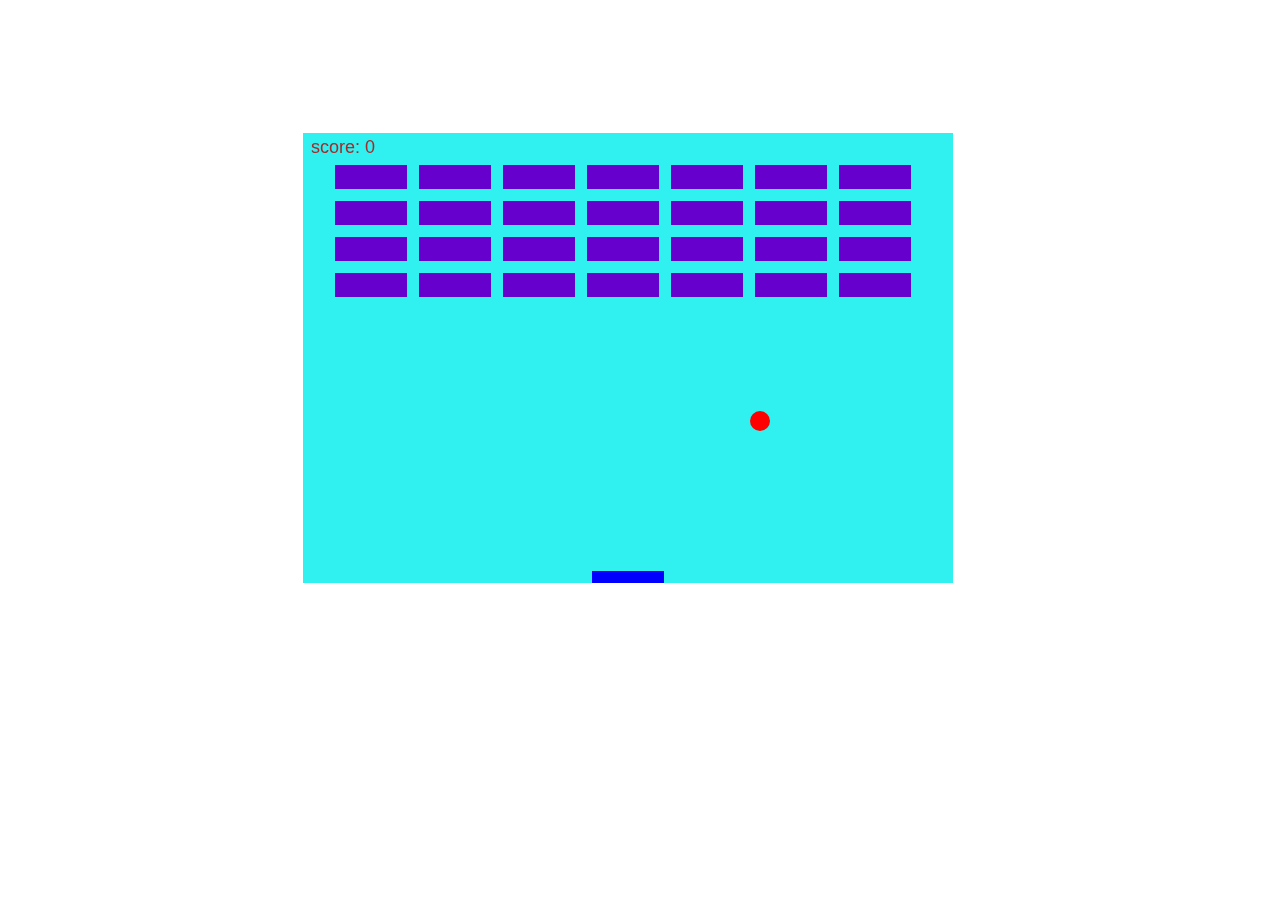
<file: 2d-break-breaker/index.html>
<!DOCTYPE html>
<html lang="en">
<head>
    <meta charset="UTF-8">
    <meta name="viewport" content="width=device-width, initial-scale=1.0">
    <meta http-equiv="X-UA-Compatible" content="ie=edge">
    <link rel="stylesheet" href="styles.css">
    <title>2D Brick Breaker</title>
</head>
<body>
    <canvas id="mycanvas" width="650" height="450">
        I'm sorry your browser version does not support canvas <!--Fallback Content-->
    </canvas>
    <script src="app.js"></script>
</body>
</html>
</file>
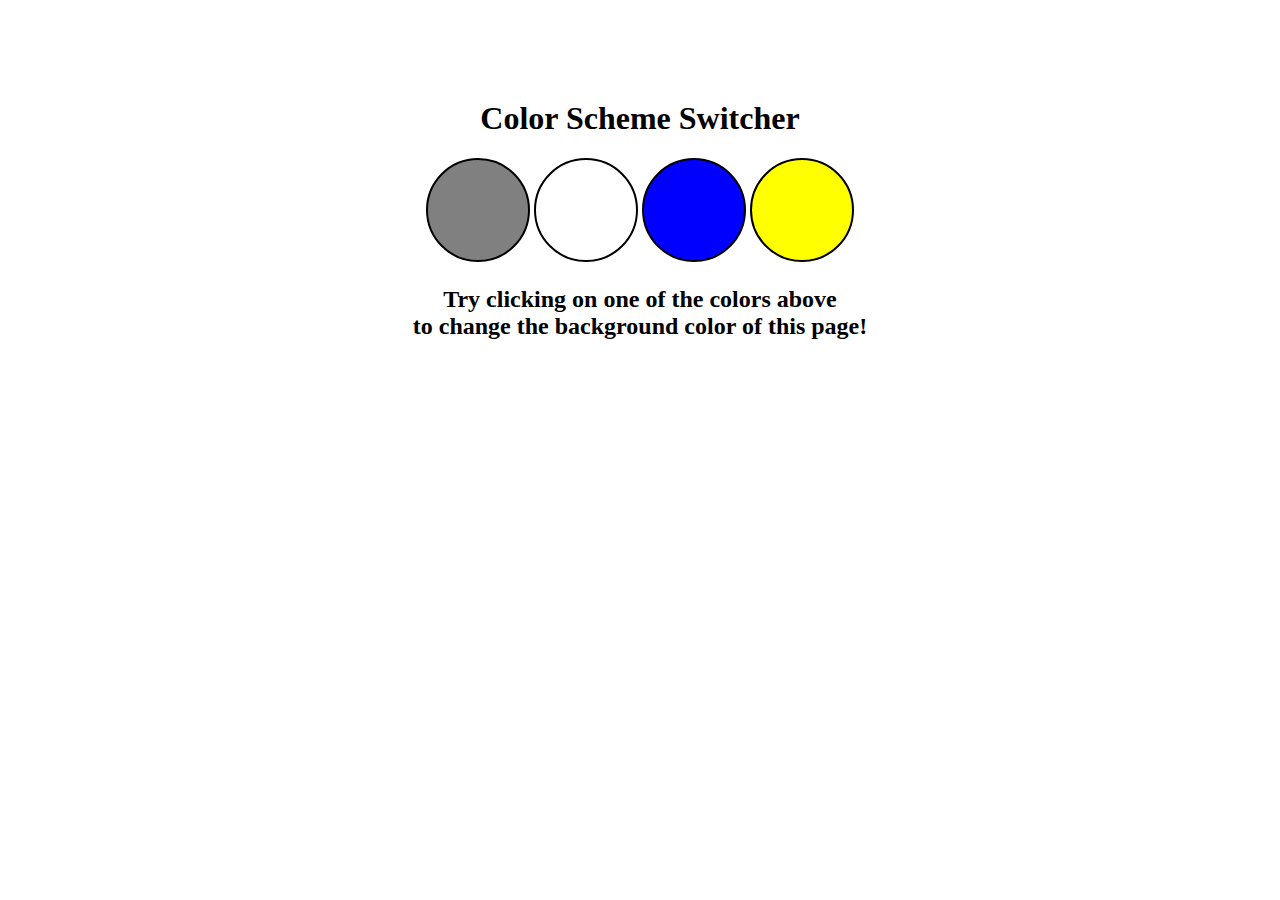
<file: background-color-switcher/index.html>
<!DOCTYPE html>
<html lang="en">
<head>
    <meta charset="UTF-8">
    <meta name="viewport" content="width=device-width, initial-scale=1.0">
    <meta http-equiv="X-UA-Compatible" content="ie=edge">
    <link rel="stylesheet" href="style.css">
    <title>JavaScript Background Color Switcher</title>
</head>
<body>
    <div class="canvas">
     <h1>Color Scheme Switcher</h1>
    <span class="button" id="grey"></span>
    <span class="button" id="white"></span>
    <span class="button" id="blue"></span>
    <span class="button" id="yellow"></span>
    <h2>Try clicking on one of the colors above <span>to change the background color of this page!</span></h2>   
    </div>
    <script src="app.js"></script>
</body>
</html>
</file>
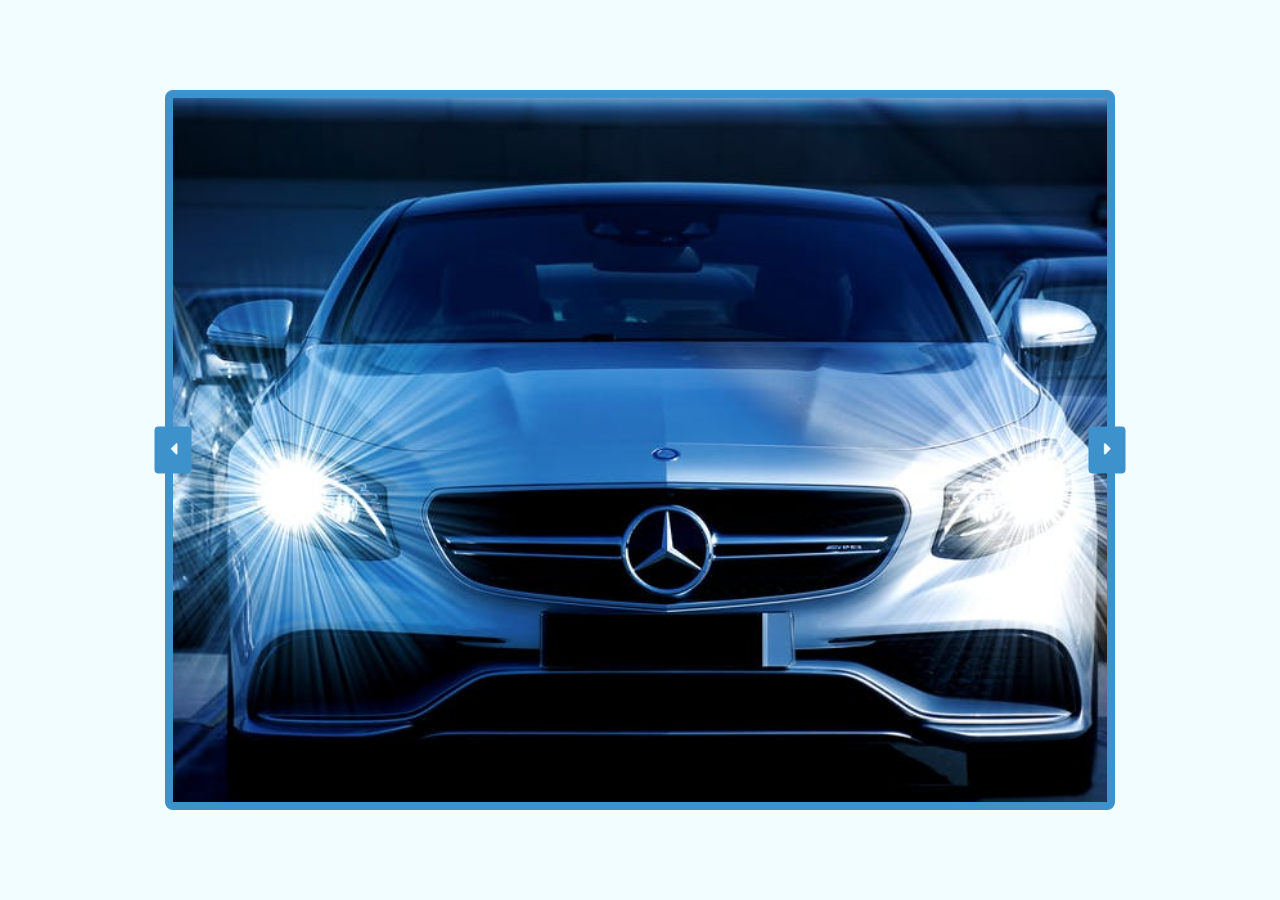
<file: background-image-slider6/index.html>
<!DOCTYPE html>
<html lang="en">

<head>
 <meta charset="UTF-8">
 <meta name="viewport" content="width=device-width, initial-scale=1.0">
 <meta http-equiv="X-UA-Compatible" content="ie=edge">
 <!-- bootstrap css -->
 <link rel="stylesheet" href="css/bootstrap.min.css">
 <!-- main css -->
 <link rel="stylesheet" href="css/main.css">
 <!-- google fonts -->
 <link href="https://fonts.googleapis.com/css?family=Courgette" rel="stylesheet">

 <!-- font awesome -->
 <link rel="stylesheet" href="css/all.css">
 <title>Background Image Project</title>
 <style>
 </style>
</head>

<body>


 <div class="container">
  <div class="row max-height align-items-center">
   <div class="col-9 col-md-10 mx-auto img-container">
    <a class="btn btn-left"><i class="fas fa-caret-left"></i></a>
    <a class="btn btn-right"><i class="fas fa-caret-right"></i></a>
   </div>
  </div>
 </div>





 <!-- jquery -->
 <script src="js/jquery-3.3.1.min.js"></script>
 <!-- bootstrap js -->
 <script src="js/bootstrap.bundle.min.js"></script>
 <!-- script js -->
 <script src="js/app.js"></script>
</body>

</html>
</file>
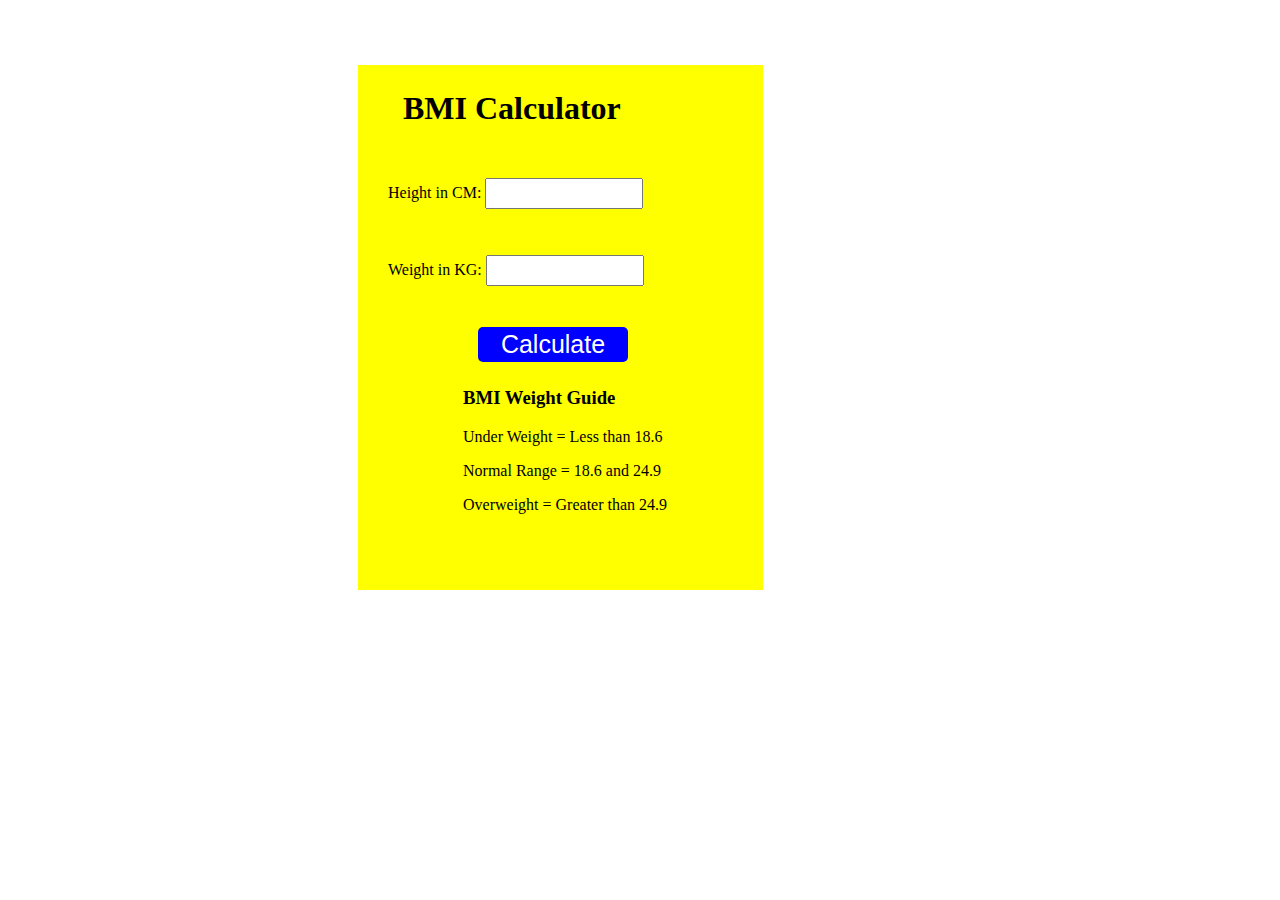
<file: bmi-calc-javascript-project/index.html>
<!DOCTYPE html>
<html lang="en">
<head>
    <meta charset="UTF-8">
    <meta name="viewport" content="width=device-width, initial-scale=1.0">
    <meta http-equiv="X-UA-Compatible" content="ie=edge">
    <link rel="stylesheet" href="style.css">
    <title>BMI Calculator</title>
</head>
<body>
    <div class="container">
    <h1>BMI Calculator</h1>
    <form>
    <p><label>Height in CM: </label><input type="text" id="height"></p>
    <p><label>Weight in KG: </label><input type="text" id="weight"></p>
    <button>Calculate</button>
    <div id="results"></div>
    <div id="weight-guide">
    <h3>BMI Weight Guide</h3>
    <p>Under Weight = Less than 18.6</p>
    <p>Normal Range = 18.6 and 24.9</p>
    <p>Overweight = Greater than 24.9</p>
    </div>
    </form>
    </div>
</body>
<script src="script.js"></script>
</html>
</file>
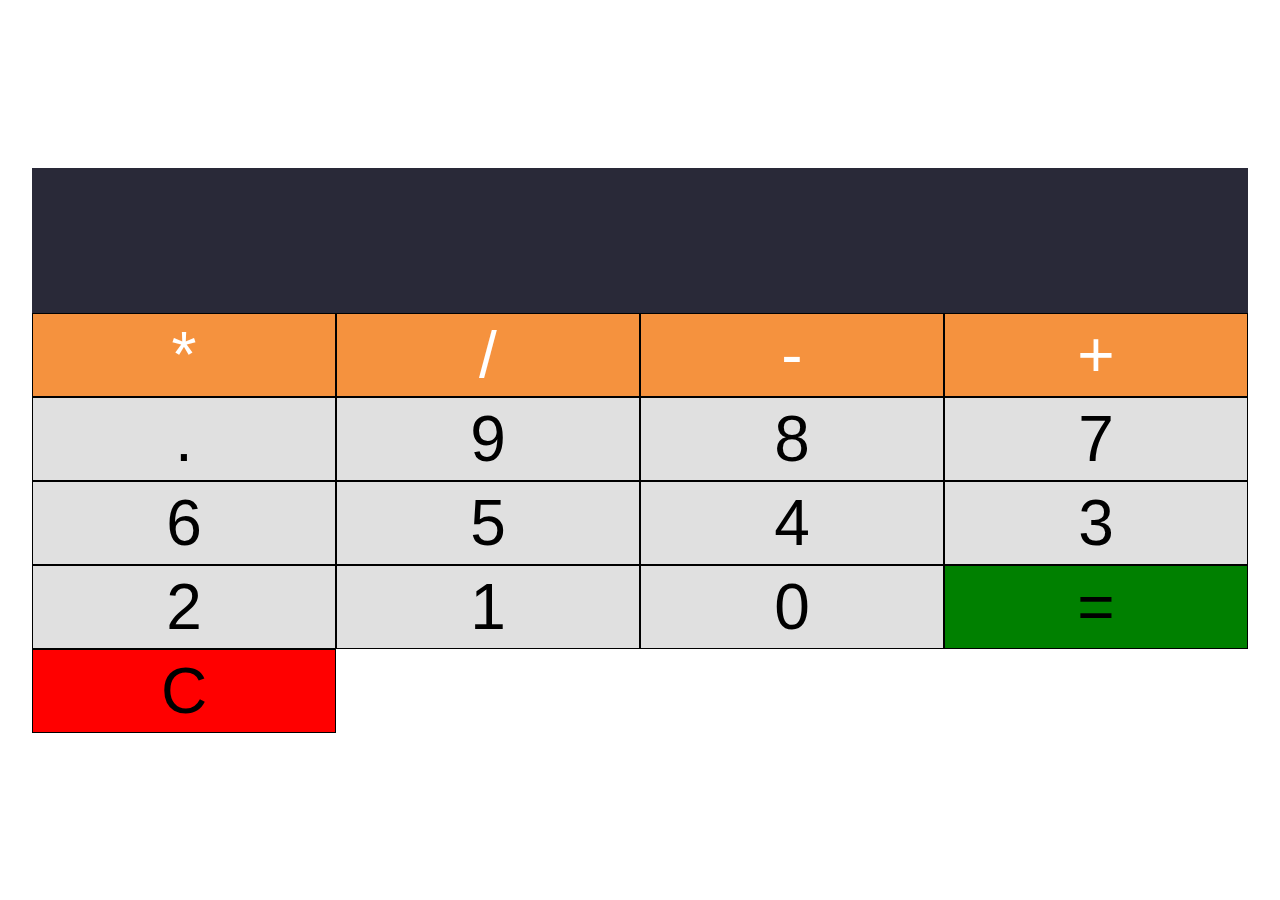
<file: calculator-javaScript-project/index.html>
<!DOCTYPE html>
<html lang="en">

<head>
 <meta charset="UTF-8">
 <meta name="viewport" content="width=device-width, initial-scale=1.0">
 <meta http-equiv="X-UA-Compatible" content="ie=edge">
 <title>Calculator</title>
 <link rel="stylesheet" href="main.css">
</head>

<body>
 <section class="calculator">
  <form>
   <input type="text" name="" id="" class="screen">
  </form>
  <div class="buttons">
   <!-- yellow -->
   <button type="button" class="btn btn-yellow" data-num="*">*</button>
   <button type="button" class="btn btn-yellow" data-num="/">/</button>
   <button type="button" class="btn btn-yellow" data-num="-">-</button>
   <button type="button" class="btn btn-yellow" data-num="+">+</button>
   <!-- grey buttons -->
   <button type="button" class="btn btn-grey" data-num=".">.</button>
   <button type="button" class="btn btn-grey" data-num="9">9</button>
   <button type="button" class="btn btn-grey" data-num="8">8</button>
   <button type="button" class="btn btn-grey" data-num="7">7</button>
   <button type="button" class="btn btn-grey" data-num="6">6</button>
   <button type="button" class="btn btn-grey" data-num="5">5</button>
   <button type="button" class="btn btn-grey" data-num="4">4</button>
   <button type="button" class="btn btn-grey" data-num="3">3</button>
   <button type="button" class="btn btn-grey" data-num="2">2</button>
   <button type="button" class="btn btn-grey" data-num="1">1</button>
   <button type="button" class="btn btn-grey" data-num="0">0</button>
   <button type="button" class="btn-equal btn-grey">=</button>
   <button type="button" class="btn-clear btn-grey">C</button>


  </div>





 </section>





 <script src="./app.js"></script>
</body>

</html>
</file>
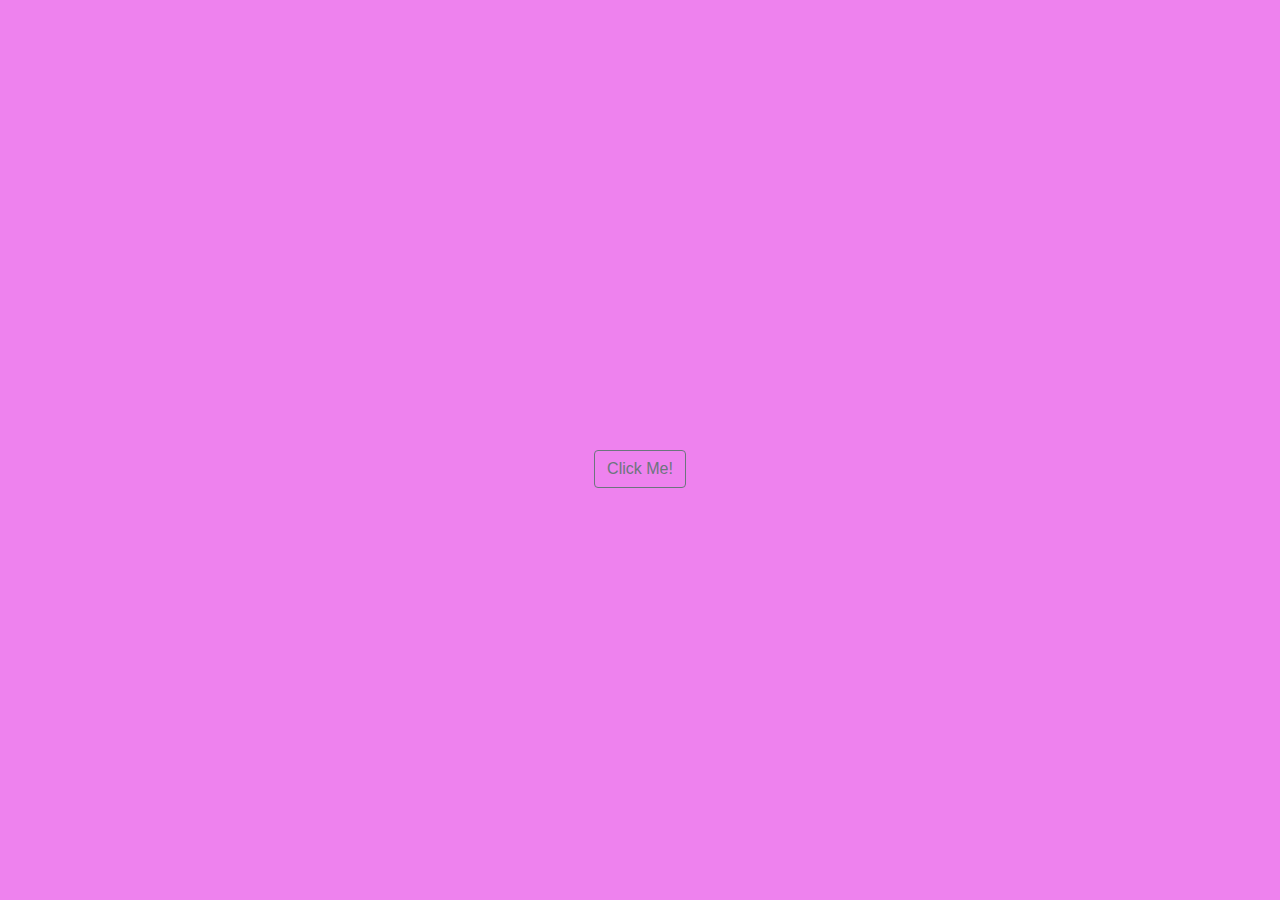
<file: change_background_color1/index.html>
<!DOCTYPE html>
<html lang="en">
<head>
    <meta charset="UTF-8">
    <meta name="viewport" content="width=device-width, initial-scale=1.0">
    <meta http-equiv="X-UA-Compatible" content="ie=edge">
    <title>Change Background Color</title>
    <!--bootstrap-->
    <link rel="stylesheet" href="./css/bootstrap.min.css">
    <!--main-->
    <link rel="stylesheet" href="./css/style.css">
    <!--google fonts -->
    <link rel="stylesheet" href="https://fonts.googleapis.com/css?family=Courgette">
    <!-- font awesome-->
    <!-- for local copies of font awesome, ensure webfont folder is also in local root directory-->
    <link rel="stylesheet" href="./css/all.min.css">
    </head>
<body>
    <div class="container">
        <div class="row max-height align-items-center text-center">
            <div class="col">
                <button class="btn btn-outline-secondary">Click Me!</button>
            </div> 

        </div>
               
    </div>
    
    <!--jQuery-->
    <script src="./js/jquery-3.4.1.min.js"></script>
    <!--bootstrap-->
    <script src="./js/bootstrap.bundle.min.js"></script>
    <script src="./js/script.js"></script>
</body>
</html>
</file>
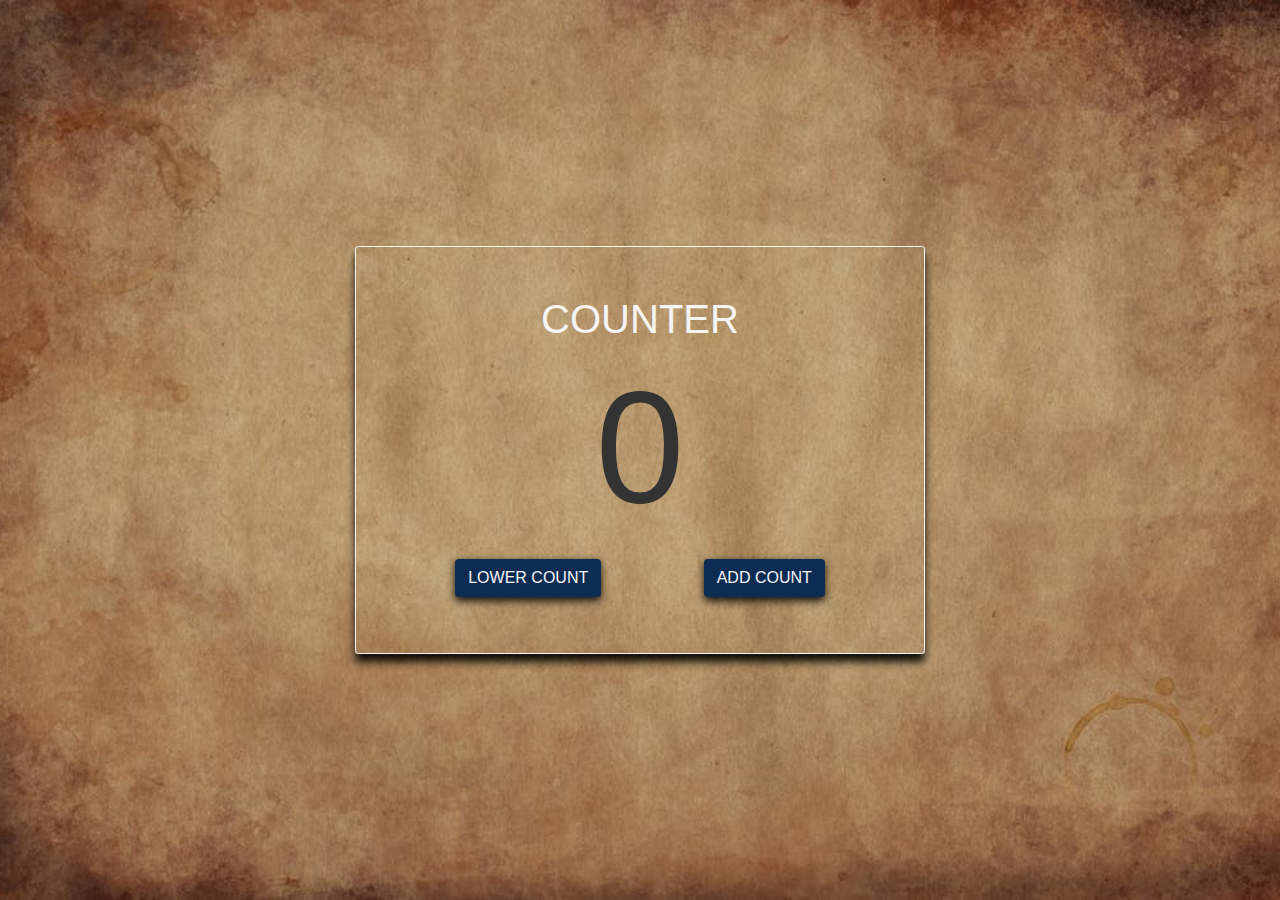
<file: counter-project5/index.html>
<!DOCTYPE html>
<html lang="en">

<head>
 <meta charset="UTF-8">
 <meta name="viewport" content="width=device-width, initial-scale=1.0">
 <meta http-equiv="X-UA-Compatible" content="ie=edge">
 <!-- bootstrap css -->
 <link rel="stylesheet" href="css/bootstrap.min.css">
 <!-- main css -->
 <link rel="stylesheet" href="css/main.css">
 <!-- google fonts -->
 <link href="https://fonts.googleapis.com/css?family=Courgette" rel="stylesheet">

 <!-- font awesome -->
 <script src="js/all.js"></script>
 <title>Counter Project</title>
 <style>
 </style>
</head>

<body>


 <div class="container">
  <div class="row max-height align-items-center">
   <div class="col-10 mx-auto col-md-6 text-center main-container p-5">
    <h1 class="text-uppercase">counter</h1>
    <h1 id="counter">0</h1>
    <div class="btn-container d-flex justify-content-around flex-wrap">
     <button class="btn counterBtn prevBtn text-uppercase m-2">lower count</button>
     <button class="btn counterBtn nextBtn text-uppercase m-2">add count</button>
    </div>
   </div>
  </div>
 </div>



 <!-- jquery -->
 <script src="js/jquery-3.3.1.min.js"></script>
 <!-- bootstrap js -->
 <script src="js/bootstrap.bundle.min.js"></script>
 <!-- script js -->
 <script src="js/app.js"></script>
</body>

</html>
</file>
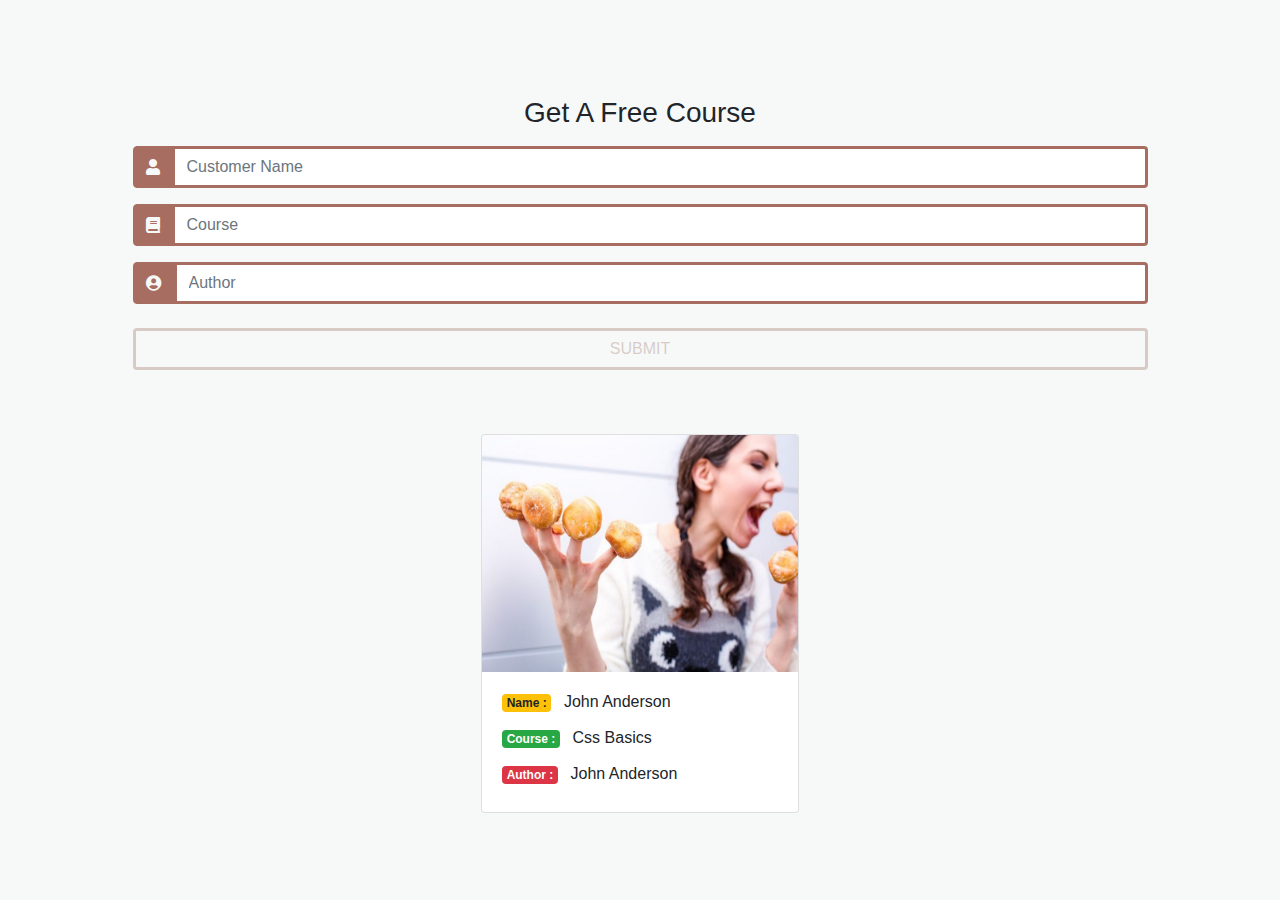
<file: course-form-project-intermediate/index.html>
<!DOCTYPE html>
<html lang="en">

<head>
 <meta charset="UTF-8">
 <meta name="viewport" content="width=device-width, initial-scale=1.0">
 <meta http-equiv="X-UA-Compatible" content="ie=edge">
 <!-- bootstrap css -->
 <link rel="stylesheet" href="./css/bootstrap.min.css">
 <!-- main css -->
 <link rel="stylesheet" href="./css/main.css">
 <!-- google fonts -->
 <link href="https://fonts.googleapis.com/css?family=Courgette" rel="stylesheet">

 <!-- font awesome -->
 <link rel="stylesheet" href="./css/all.css">
 <title>OOP Course Form Project</title>
 <style>
 </style>
</head>

<body>
 <div class="container">
  <div class="row">
   <div class="col-11 mx-auto text-center my-5">
    <form class="my-5" id="customer-form">
     <h3 class="text-capitalize">get a free course</h3>
     <div class="feedback text-center  text-capitalize">
      calculating.....
     </div>
     <!-- single input -->
     <div class="input-group my-3">
      <div class="input-group-prepend">
       <span class="input-group-text"><i class="fas fa-user"></i></span>
      </div>
      <input type="text" class="form-control text-capitalize name" id="name" placeholder="customer name">
     </div>
     <!-- end of single input -->
     <!-- single input -->
     <div class="input-group my-3">
      <div class="input-group-prepend">
       <span class="input-group-text"><i class="fas fa-book"></i></span>
      </div>
      <input type="text" class="form-control text-capitalize course" placeholder="course" id="course">
     </div>
     <!-- end of single input -->
     <!-- single input -->
     <div class="input-group my-3">
      <div class="input-group-prepend">
       <span class="input-group-text"><i class="fas fa-user-circle"></i></span>
      </div>
      <input type="text" class="form-control text-capitalize author" placeholder="author" id="author">
     </div>
     <!-- end of single input -->
     <button type="submit" class="btn btn-block submitBtn text-uppercase mt-4">submit</button>
    </form>

    <div class="loading">
     <img src="./img/loading.gif" alt="">
    </div>
    <div class="row customer-list">

     <!-- single customer -->
     <div class="col-11 mx-auto col-md-6 col-lg-4 my-3">
      <div class="card text-left">
       <img src="./img/cust-0.jpg" class="card-img-top" alt="">
       <div class="card-body">
        <!-- customer name -->
        <h6 class="text-capitalize "><span class="badge badge-warning mr-2">name :</span><span id="customer-name"> john anderson</span></h6>
        <!-- end of customer name -->
        <!-- customer name -->
        <h6 class="text-capitalize my-3"><span class="badge badge-success mr-2">course :</span><span id="customer-course">
          css basics
         </span></h6>
        <!-- end of customer name -->
        <!-- customer name -->
        <h6 class="text-capitalize"><span class="badge badge-danger mr-2">author :</span><span id="course-author"> john anderson</span></h6>
        <!-- end of customer name -->
       </div>
      </div>

      <!-- single customer -->



     </div>

    </div>
   </div>
  </div>
 </div>




 <!-- jquery -->
 <script src="./js/jquery-3.3.1.min.js"></script>
 <!-- bootstrap js -->
 <script src="./js/bootstrap.bundle.min.js"></script>
 <!-- script js -->
 <script src="./js/app.js"></script>
</body>

</html>
</file>
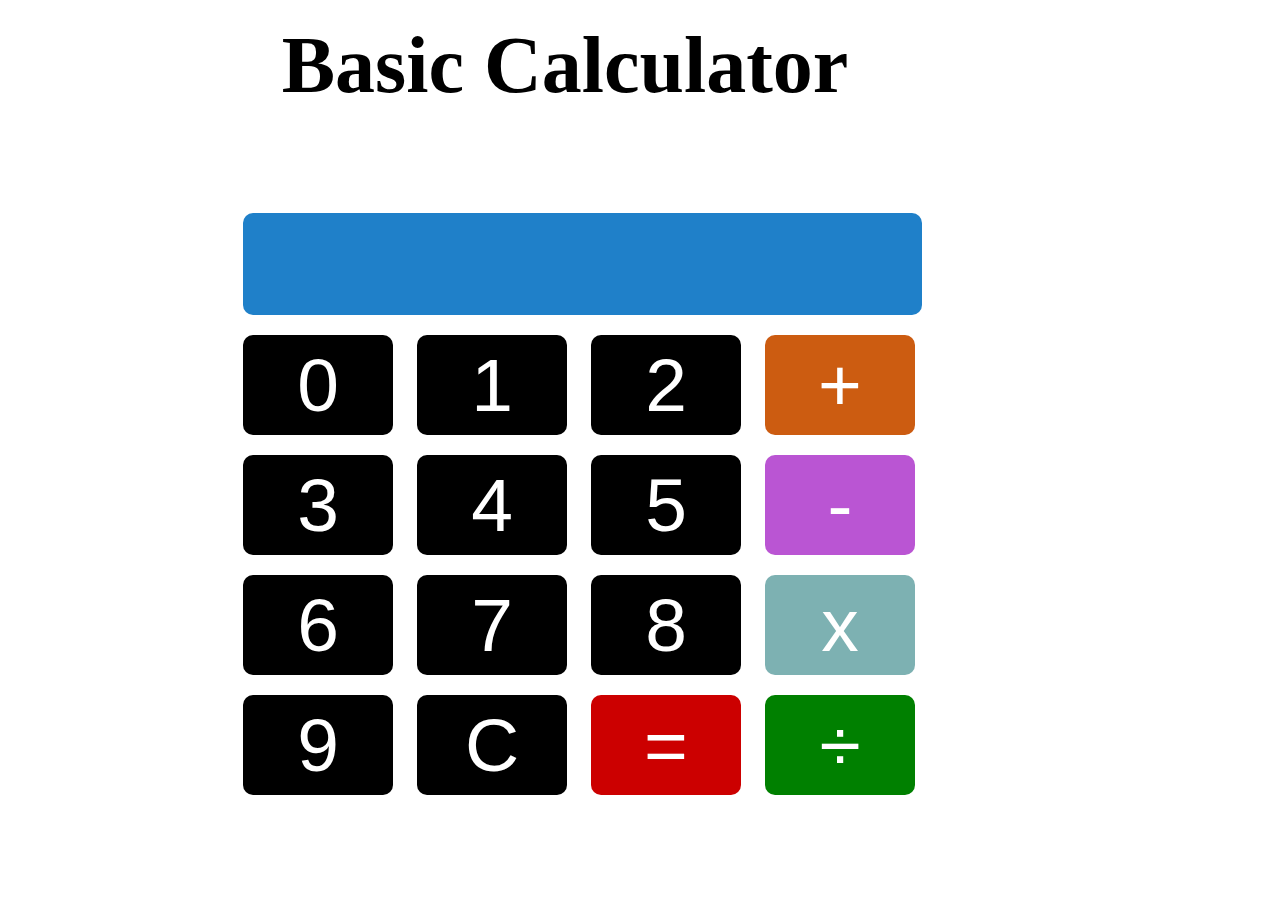
<file: digital-calculator-project/index.html>
<!DOCTYPE html>
<html lang="en">
<head>
    <meta charset="UTF-8">
    <meta name="viewport" content="width=device-width, initial-scale=1.0">
    <meta http-equiv="X-UA-Compatible" content="ie=edge">
    <link rel="stylesheet" href="style.css">
    <title>Digital Calculator Project</title>
</head>
<body>
    <h1>Basic Calculator</h1>
    <br/>
    <form id="myform" Name="calc">
       <input name="display" style="width:675px;height:100px;text-align:center;background-color:#1f80c9;"></br> 
       <input type="button" value="0" onClick="calc.display.value+='0'">
       <input type="button" value="1" onClick="calc.display.value+='1'">
       <input type="button" value="2" onClick="calc.display.value+='2'">
       <input type="button" value="+" style="background-color:#cc5c11" onClick="calc.display.value+='+'"></br>
       <input type="button" value="3" onClick="calc.display.value+='3'">
       <input type="button" value="4" onClick="calc.display.value+='4'">
       <input type="button" value="5" onClick="calc.display.value+='5'">
       <input type="button" value="-" style="background-color:#ba55d3" onClick="calc.display.value+='-'"></br>
       <input type="button" value="6" onClick="calc.display.value+='6'">
       <input type="button" value="7" onClick="calc.display.value+='7'">
       <input type="button" value="8" onClick="calc.display.value+='8'">
       <input type="button" value="x" style="background-color:#7db1b2" onClick="calc.display.value+='*'"></br>
       <input type="button" value="9" onClick="calc.display.value+='9'">
       <input type="button" value="C" onClick="calc.display.value+=''">
       <input type="button" value="=" style="background-color:#cc0000" onClick="calc.display.value=eval(calc.display.value)">
       <input type="button" value="&#247" style="background-color:green" onClick="calc.display.value+='/'"></br>
    </form>
<script src="app.js"></script>
</body>
</html>
</file>
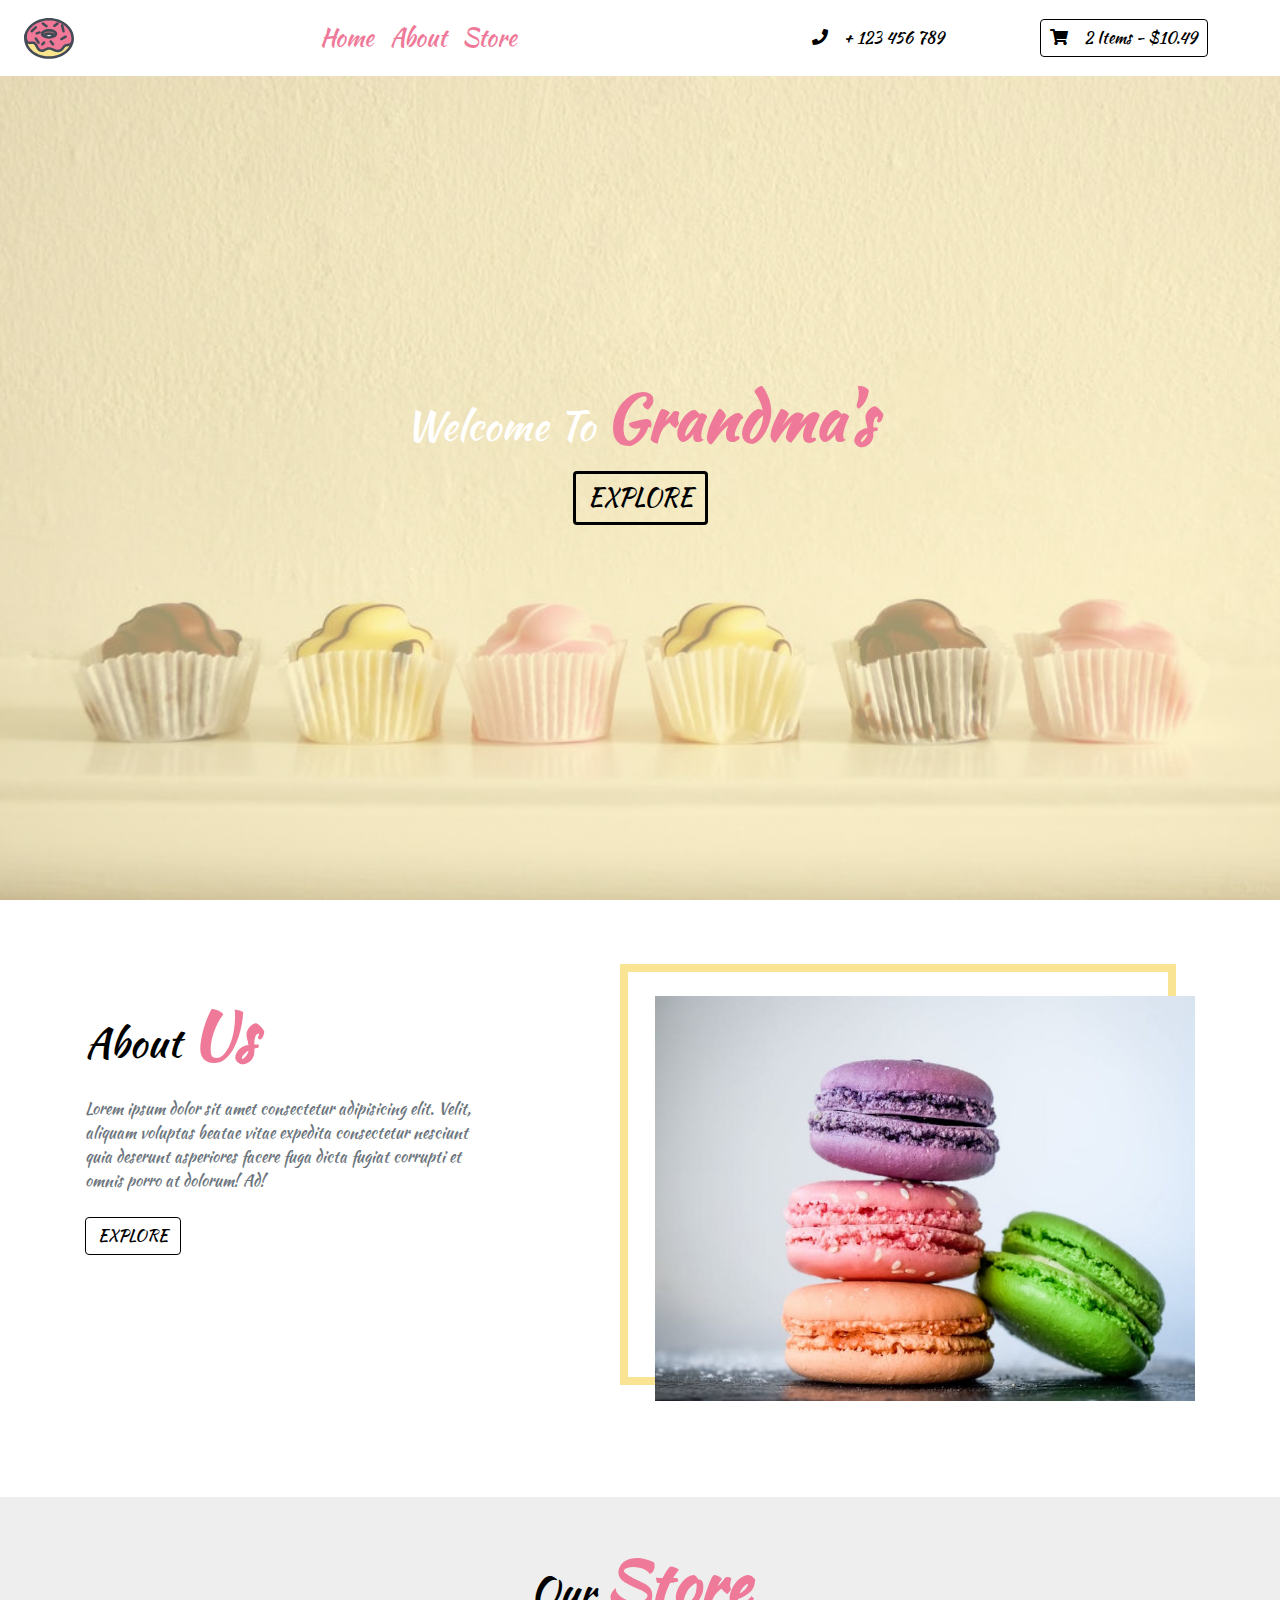
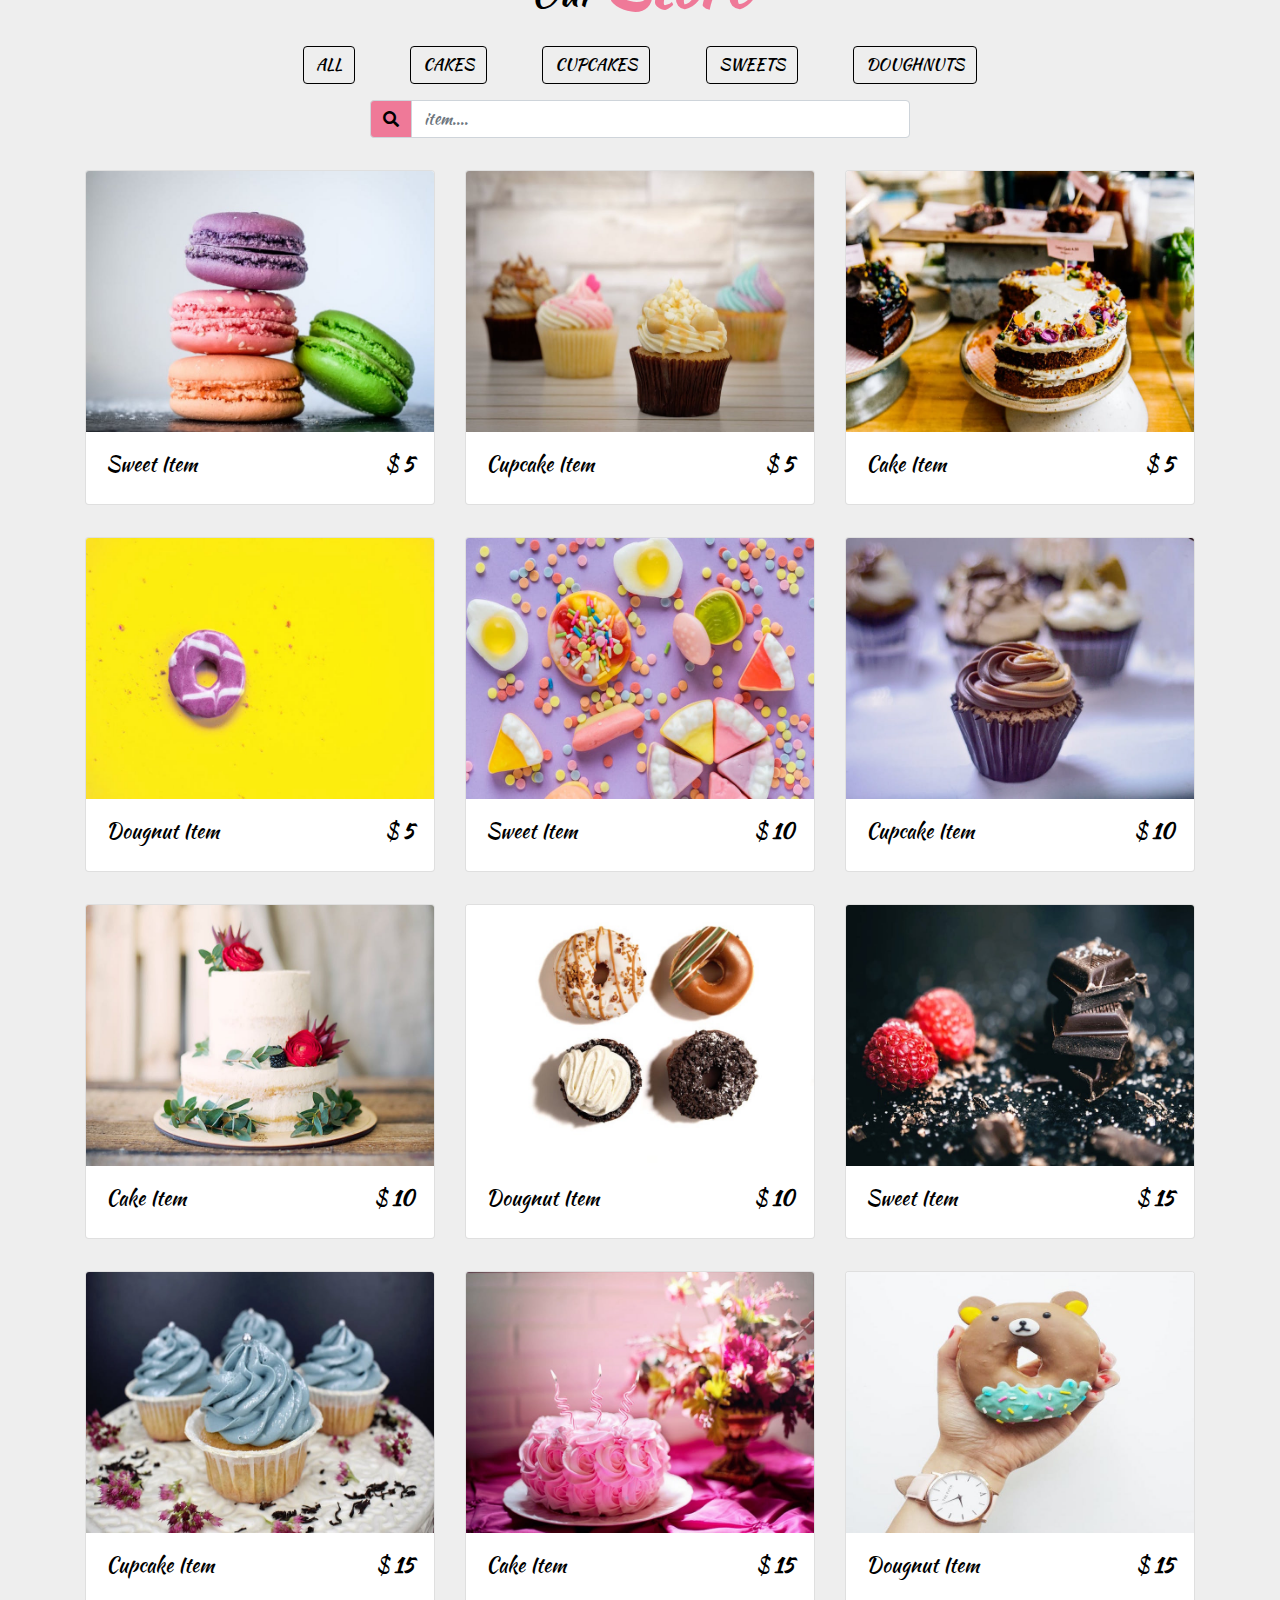
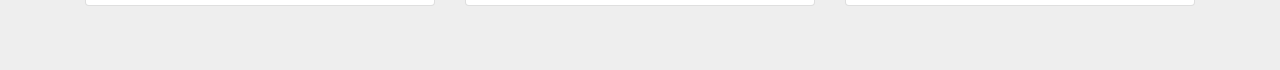
<file: filter-project/index.html>
<!DOCTYPE html>
<html lang="en">

<head>
  <meta charset="UTF-8">
  <meta name="viewport" content="width=device-width, initial-scale=1.0">
  <meta http-equiv="X-UA-Compatible" content="ie=edge">
  <!-- bootstrap css -->
  <link rel="stylesheet" href="css/bootstrap.min.css">
  <!-- main css -->
  <link rel="stylesheet" href="css/style.css">

  <!-- font awesome -->
  <link rel="stylesheet" href="css/all.css">
  <title>Filter Project</title>
  <style>
  </style>
</head>

<body>
  <!-- header -->
  <header>
    <!-- navbar  -->
    <!-- 
https://www.iconfinder.com/icons/2427887/dessert_donut_doughnut_fat_sweets_icon
Creative Commons (Attribution 3.0 Unported);
https://www.iconfinder.com/korawan_m
     -->
    <nav class="navbar navbar-expand-lg px-4">
      <a class="navbar-brand" href="#"><img src="img/logo.svg" alt=""></a>
      <button class="navbar-toggler" type="button" data-toggle="collapse" data-target="#myNav">
        <span class="toggler-icon"><i class="fas fa-bars"></i></span>
      </button>
      <div class="collapse navbar-collapse" id="myNav">
        <ul class="navbar-nav mx-auto text-capitalize">
          <li class="nav-item active">
            <a class="nav-link" href="#">home</a>
          </li>
          <li class="nav-item">
            <a class="nav-link " href="#">about</a>
          </li>
          <li class="nav-item">
            <a class="nav-link" href="#">store</a>
          </li>
        </ul>
        <div class="nav-info-items d-none d-lg-flex ">
          <!-- single info -->
          <div class="nav-info align-items-center d-flex justify-content-between mx-lg-5">
            <span class="info-icon mx-lg-3"><i class="fas fa-phone"></i></span>
            <p class="mb-0">+ 123 456 789</p>
          </div>
          <!-- end of single info -->
          <!-- single info -->
          <div id="cart-info" class="nav-info align-items-center cart-info d-flex justify-content-between mx-lg-5">
            <span class="cart-info__icon mr-lg-3"><i class="fas fa-shopping-cart"></i></span>
            <p class="mb-0 text-capitalize"><span id="item-count">2 </span> items - $<span class="item-total">10.49</span></p>
          </div>
          <!-- end of single info -->
        </div>
      </div>
    </nav>
    <!-- end of nav -->
    <!-- banner  -->
    <div class="container-fluid">
      <div class="row max-height justify-content-center align-items-center">
        <div class="col-10 mx-auto banner text-center">
          <h1 class="text-capitalize">welcome to <strong class="banner-title ">grandma's</strong></h1>
          <a href="#store" class="btn banner-link text-uppercase my-2">explore</a>

        </div>
        <div id="cart" class="cart">
          <!-- cart item -->
          <div class="cart-item d-flex justify-content-between text-capitalize my-3">
            <img src="img/z-cake-2.jpeg" class="img-fluid rounded-circle" id="item-img" alt="">
            <div class="item-text">

              <p id="cart-item-title" class="font-weight-bold mb-0">cart item</p>
              <p id="cart-item-price" class="mb-0">10.99</p>
            </div>
            <a href="#" id='cart-item-remove' class="cart-item-remove">
              <i class="fas fa-trash"></i>
            </a>
          </div>
          <!--end of  cart item -->
          <!-- cart item -->
          <div class="cart-item d-flex justify-content-between text-capitalize my-3">
            <img src="img/z-sweets-3.jpeg" class="img-fluid rounded-circle" id="item-img" alt="">
            <div class="cart-item-text">

              <p id="cart-item-title" class="font-weight-bold mb-0">cart item</p>
              <p id="cart-item-price" class="mb-0">10.99</p>
            </div>
            <a href="#" id='cart-item-remove' class="cart-item-remove">
              <i class="fas fa-trash"></i>
            </a>
          </div>
          <!--end of  cart item -->
          <!-- cart total -->
          <div class="cart-total-container d-flex justify-content-around text-capitalize mt-5">
            <h5>total</h5>
            <h5> $ <strong id="cart-total" class="font-weight-bold">10.00</strong> </h5>
          </div>
          <!--end cart total -->
          <!-- cart buttons -->
          <div class="cart-buttons-container mt-3 d-flex justify-content-between">
            <a href="#" id="clear-cart" class="btn btn-outline-secondary btn-black text-uppercase">clear cart</a>
            <a href="#" class="btn btn-outline-secondary text-uppercase btn-pink">checkout</a>
          </div>
          <!--end of  cart buttons -->
          <!--  -->
        </div>
      </div>
    </div>




    <!--end of  banner  -->
  </header>
  <!-- header -->
  <!-- about us -->
  <section class="about py-5" id="about">
    <div class="container">

      <div class="row">
        <div class="col-10 mx-auto col-md-6 my-5">
          <h1 class="text-capitalize">about <strong class="banner-title ">us</strong></h1>
          <p class="my-4 text-muted w-75">Lorem ipsum dolor sit amet consectetur adipisicing elit. Velit, aliquam voluptas
            beatae vitae expedita consectetur nesciunt quia deserunt asperiores facere fuga dicta fugiat corrupti et omnis
            porro at dolorum! Ad!</p>
          <a href="#" class="btn btn-outline-secondary btn-black text-uppercase ">explore</a>

        </div>
        <div class="col-10 mx-auto col-md-6 align-self-center my-5">
          <div class="about-img__container">
            <img src="img/sweets-1.jpeg" class="img-fluid" alt="">
          </div>
        </div>
      </div>
    </div>
  </section>

  <!-- end of about us -->


  <!-- store -->
  <section id="store" class="store py-5">
    <div class="container">
      <!-- section title -->
      <div class="row">
        <div class="col-10 mx-auto col-sm-6 text-center">
          <h1 class="text-capitalize">our <strong class="banner-title ">store</strong></h1>
        </div>
      </div>
      <!-- end of section title -->
      <!--filter buttons -->
      <div class="row">
        <div class=" col-lg-8 mx-auto d-flex justify-content-around my-2 sortBtn flex-wrap">
          <a href="#" class="btn btn-outline-secondary btn-black text-uppercase filter-btn m-2" data-filter="all"> all</a>
          <a href="#" class="btn btn-outline-secondary btn-black text-uppercase filter-btn m-2" data-filter="cakes">cakes</a>
          <a href="#" class="btn btn-outline-secondary btn-black text-uppercase filter-btn m-2" data-filter="cupcakes">cupcakes</a>
          <a href="#" class="btn btn-outline-secondary btn-black text-uppercase filter-btn m-2" data-filter="sweets">sweets</a>
          <a href="#" class="btn btn-outline-secondary btn-black text-uppercase filter-btn m-2" data-filter="doughnuts">doughnuts</a>
        </div>
      </div>
      <!-- search box -->
      <div class="row">

        <div class="col-10 mx-auto col-md-6">
          <form>
            <div class="input-group mb-3">
              <div class="input-group-prepend ">
                <span class="input-group-text search-box" id="search-icon"><i class="fas fa-search"></i></span>
              </div>
              <input type="text" class="form-control" placeholder='item....' id="search-item">
            </div>

          </form>
        </div>
      </div>
      <!--end of filter buttons -->
      <!-- store  items-->
      <div class="row" id="store-items">
        <!-- single item -->
        <div class="col-10 col-sm-6 col-lg-4 mx-auto my-3 store-item sweets" data-item="sweets">
          <div class="card ">
            <div class="img-container">
              <img src="img/sweets-1.jpeg" class="card-img-top store-img" alt="">
              <span class="store-item-icon">
                <i class="fas fa-shopping-cart"></i>
              </span>
            </div>
            <div class="card-body">
              <div class="card-text d-flex justify-content-between text-capitalize">
                <h5 id="store-item-name">sweet item</h5>
                <h5 class="store-item-value">$ <strong id="store-item-price" class="font-weight-bold">5</strong></h5>

              </div>
            </div>


          </div>
          <!-- end of card-->
        </div>
        <!--end of single store item-->
        <!-- single item -->
        <div class="col-10 col-sm-6 col-lg-4 mx-auto my-3 store-item cupcakes" data-item="cupcakes">
          <div class="card ">
            <div class="img-container">
              <img src="img/cupcake-1.jpeg" class="card-img-top store-img" alt="">
              <span class="store-item-icon">
                <i class="fas fa-shopping-cart"></i>
              </span>
            </div>
            <div class="card-body">
              <div class="card-text d-flex justify-content-between text-capitalize">
                <h5 id="store-item-name">cupcake item</h5>
                <h5 class="store-item-value">$ <strong id="store-item-price" class="font-weight-bold">5</strong></h5>

              </div>
            </div>


          </div>
          <!-- end of card-->
        </div>
        <!--end of single store item-->
        <!-- single item -->
        <div class="col-10 col-sm-6 col-lg-4 mx-auto my-3 store-item cakes" data-item="cakes">
          <div class="card ">
            <div class="img-container">
              <img src="img/cake-1.jpeg" class="card-img-top store-img" alt="">
              <span class="store-item-icon">
                <i class="fas fa-shopping-cart"></i>
              </span>
            </div>
            <div class="card-body">
              <div class="card-text d-flex justify-content-between text-capitalize">
                <h5 id="store-item-name">cake item</h5>
                <h5 class="store-item-value">$ <strong id="store-item-price" class="font-weight-bold">5</strong></h5>

              </div>
            </div>


          </div>
          <!-- end of card-->
        </div>
        <!--end of single store item-->
        <!-- single item -->
        <div class="col-10 col-sm-6 col-lg-4 mx-auto my-3 store-item doughnuts" data-item="dougnuts">
          <div class="card ">
            <div class="img-container">
              <img src="img/doughnut-1.jpeg" class="card-img-top store-img" alt="">
              <span class="store-item-icon">
                <i class="fas fa-shopping-cart"></i>
              </span>
            </div>
            <div class="card-body">
              <div class="card-text d-flex justify-content-between text-capitalize">
                <h5 id="store-item-name">dougnut item</h5>
                <h5 class="store-item-value">$ <strong id="store-item-price" class="font-weight-bold">5</strong></h5>

              </div>
            </div>


          </div>
          <!-- end of card-->
        </div>
        <!--end of single store item-->
        <!-- single item -->
        <div class="col-10 col-sm-6 col-lg-4 mx-auto my-3 store-item sweets" data-item="sweets">
          <div class="card ">
            <div class="img-container">
              <img src="img/sweets-2.jpeg" class="card-img-top store-img" alt="">
              <span class="store-item-icon">
                <i class="fas fa-shopping-cart"></i>
              </span>
            </div>
            <div class="card-body">
              <div class="card-text d-flex justify-content-between text-capitalize">
                <h5 id="store-item-name">sweet item</h5>
                <h5 class="store-item-value">$ <strong id="store-item-price" class="font-weight-bold">10</strong></h5>

              </div>
            </div>


          </div>
          <!-- end of card-->
        </div>
        <!--end of single store item-->
        <!-- single item -->
        <div class="col-10 col-sm-6 col-lg-4 mx-auto my-3 store-item cupcakes" data-item="cupcakes">
          <div class="card ">
            <div class="img-container">
              <img src="img/cupcake-2.jpeg" class="card-img-top store-img" alt="">
              <span class="store-item-icon">
                <i class="fas fa-shopping-cart"></i>
              </span>
            </div>
            <div class="card-body">
              <div class="card-text d-flex justify-content-between text-capitalize">
                <h5 id="store-item-name">cupcake item</h5>
                <h5 class="store-item-value">$ <strong id="store-item-price" class="font-weight-bold">10</strong></h5>

              </div>
            </div>


          </div>
          <!-- end of card-->
        </div>
        <!--end of single store item-->
        <!-- single item -->
        <div class="col-10 col-sm-6 col-lg-4 mx-auto my-3 store-item cakes" data-item="cakes">
          <div class="card ">
            <div class="img-container">
              <img src="img/cake-2.jpeg" class="card-img-top store-img" alt="">
              <span class="store-item-icon">
                <i class="fas fa-shopping-cart"></i>
              </span>
            </div>
            <div class="card-body">
              <div class="card-text d-flex justify-content-between text-capitalize">
                <h5 id="store-item-name">cake item</h5>
                <h5 class="store-item-value">$ <strong id="store-item-price" class="font-weight-bold">10</strong></h5>

              </div>
            </div>


          </div>
          <!-- end of card-->
        </div>
        <!--end of single store item-->
        <!-- single item -->
        <div class="col-10 col-sm-6 col-lg-4 mx-auto my-3 store-item doughnuts" data-item="dougnuts">
          <div class="card ">
            <div class="img-container">
              <img src="img/doughnut-2.jpeg" class="card-img-top store-img" alt="">
              <span class="store-item-icon">
                <i class="fas fa-shopping-cart"></i>
              </span>
            </div>
            <div class="card-body">
              <div class="card-text d-flex justify-content-between text-capitalize">
                <h5 id="store-item-name">dougnut item</h5>
                <h5 class="store-item-value">$ <strong id="store-item-price" class="font-weight-bold">10</strong></h5>

              </div>
            </div>


          </div>
          <!-- end of card-->
        </div>
        <!--end of single store item-->
        <!-- single item -->
        <div class="col-10 col-sm-6 col-lg-4 mx-auto my-3 store-item sweets" data-item="sweets">
          <div class="card ">
            <div class="img-container">
              <img src="img/sweets-3.jpeg" class="card-img-top store-img" alt="">
              <span class="store-item-icon">
                <i class="fas fa-shopping-cart"></i>
              </span>
            </div>
            <div class="card-body">
              <div class="card-text d-flex justify-content-between text-capitalize">
                <h5 id="store-item-name">sweet item</h5>
                <h5 class="store-item-value">$ <strong id="store-item-price" class="font-weight-bold">15</strong></h5>

              </div>
            </div>


          </div>
          <!-- end of card-->
        </div>
        <!--end of single store item-->
        <!-- single item -->
        <div class="col-10 col-sm-6 col-lg-4 mx-auto my-3 store-item cupcakes" data-item="cupcakes">
          <div class="card ">
            <div class="img-container">
              <img src="img/cupcake-3.jpeg" class="card-img-top store-img" alt="">
              <span class="store-item-icon">
                <i class="fas fa-shopping-cart"></i>
              </span>
            </div>
            <div class="card-body">
              <div class="card-text d-flex justify-content-between text-capitalize">
                <h5 id="store-item-name">cupcake item</h5>
                <h5 class="store-item-value">$ <strong id="store-item-price" class="font-weight-bold">15</strong></h5>

              </div>
            </div>


          </div>
          <!-- end of card-->
        </div>
        <!--end of single store item-->
        <!-- single item -->
        <div class="col-10 col-sm-6 col-lg-4 mx-auto my-3 store-item cakes" data-item="cakes">
          <div class="card ">
            <div class="img-container">
              <img src="img/cake-3.jpeg" class="card-img-top store-img" alt="">
              <span class="store-item-icon">
                <i class="fas fa-shopping-cart"></i>
              </span>
            </div>
            <div class="card-body">
              <div class="card-text d-flex justify-content-between text-capitalize">
                <h5 id="store-item-name">cake item</h5>
                <h5 class="store-item-value">$ <strong id="store-item-price" class="font-weight-bold">15</strong></h5>

              </div>
            </div>


          </div>
          <!-- end of card-->
        </div>
        <!--end of single store item-->
        <!-- single item -->
        <div class="col-10 col-sm-6 col-lg-4 mx-auto my-3 store-item doughnuts" data-item="dougnuts">
          <div class="card ">
            <div class="img-container">
              <img src="img/doughnut-3.jpeg" class="card-img-top store-img" alt="">
              <span class="store-item-icon">
                <i class="fas fa-shopping-cart"></i>
              </span>
            </div>
            <div class="card-body">
              <div class="card-text d-flex justify-content-between text-capitalize">
                <h5 id="store-item-name">dougnut item</h5>
                <h5 class="store-item-value">$ <strong id="store-item-price" class="font-weight-bold">15</strong></h5>

              </div>
            </div>


          </div>
          <!-- end of card-->
        </div>
        <!--end of single store item-->

      </div>
  </section>
  <!--end of store items -->



  <!-- jquery -->
  <script src="js/jquery-3.3.1.min.js"></script>
  <!-- bootstrap js -->
  <script src="js/bootstrap.bundle.min.js"></script>
  <!-- script js -->
  <script src="js/app.js"></script>
</body>

</html>
</file>
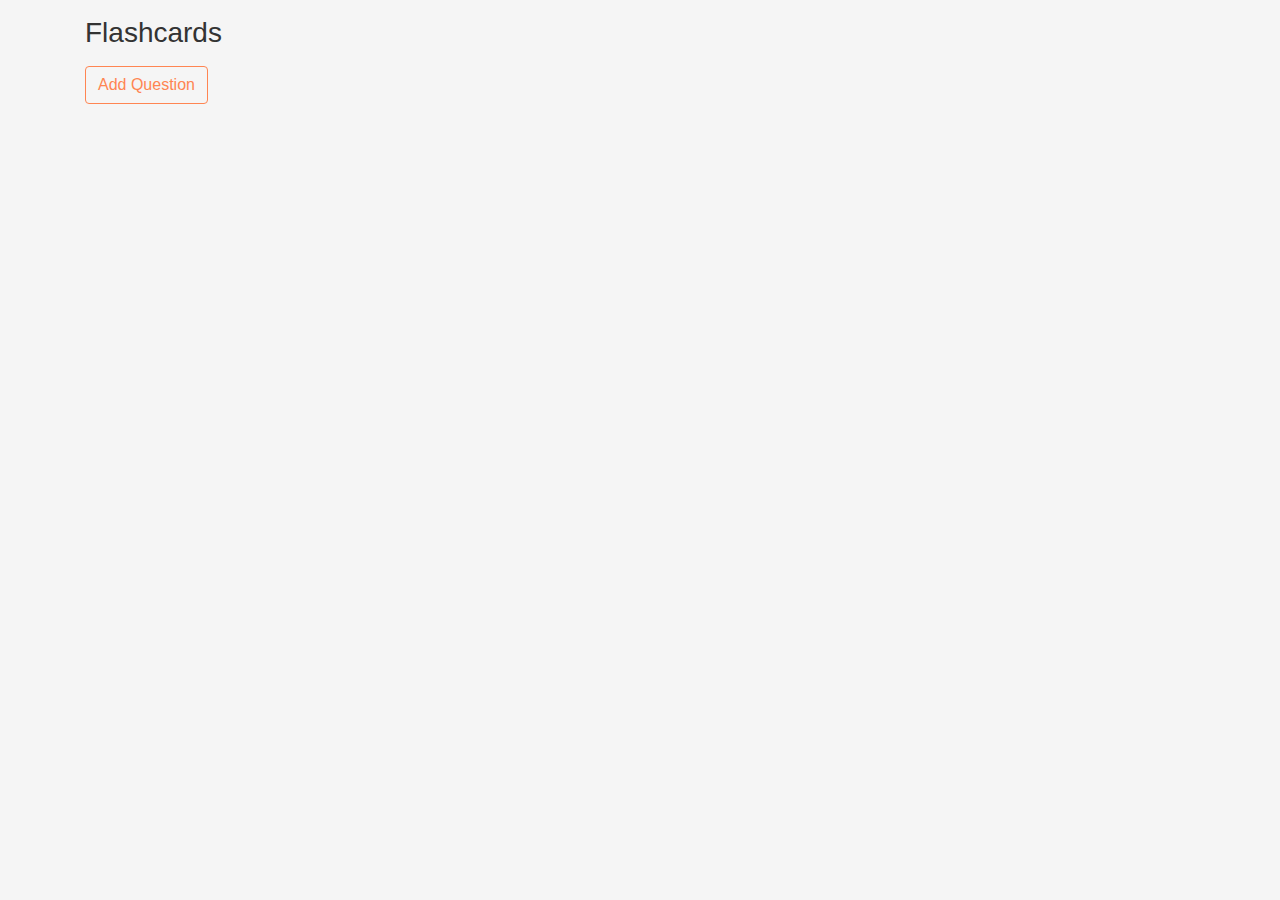
<file: flashcard-javascript-OOP-project-intermediate/index.html>
<!DOCTYPE html>
<html lang="en">

<head>
 <meta charset="UTF-8">
 <meta name="viewport" content="width=device-width, initial-scale=1.0">
 <meta http-equiv="X-UA-Compatible" content="ie=edge">
 <!-- bootstrap css -->
 <link rel="stylesheet" href="./css/bootstrap.min.css">
 <!-- main css -->
 <link rel="stylesheet" href="./css/main.css">
 <!-- google fonts -->
 <link href="https://fonts.googleapis.com/css?family=Courgette" rel="stylesheet">

 <!-- font awesome -->
 <link rel="stylesheet" href="./css/all.css">
 <title>Flashcard Project</title>
 <style>
 </style>
</head>

<body>

 <div class="container">
  <div class="row">
   <div class="col-11 col-lg-6 my-3">
    <h3 class="text-capitalize">flashcards</h3>
    <button class="btn text-capitalize my-2 show-btn" id="show-btn">add question</button>
    <div class="card card-body my-3 question-card">
     <!-- close btn -->
     <a href="#" class="close-btn mt-0">
      <i class="fas fa-window-close"></i>
     </a>
     <!-- end of close btn -->
     <div class="feedback alert w-75 text-capitalize">
      customer feedback
     </div>
     <form id="question-form">
      <!-- single input -->
      <h5 class="text-capitalize">question</h5>
      <div class="form-group">
       <textarea class="w-100" id="question-input" rows="3"></textarea>
      </div>
      <!-- end of single input -->
      <!-- single input -->
      <h5 class="text-capitalize">answer</h5>
      <div class="form-group">
       <textarea class="w-100" id="answer-input" rows="3"></textarea>
      </div>
      <!-- end of single input -->
      <button type="submit" class="btn submitBtn text-capitalize w-50">save</button>
     </form>
    </div>
   </div>
  </div>

  <div class="row px-2" id="questions-list">
   <!-- <div class="col-md-4"> -->
    <!--Template for card data-->
    <!-- <div class="card card-body flashcard my-3">
     <h4 class="text-capitalize">question title?</h4>
     <a href="#" class="text-capitalize my-3 show-answer">show/hide answer</a>
     <h5 class="answer mb-3">question answer</h5>
     <div class="flashcard-btn d-flex justify-content-between">
      <a href="#" id="edit-flashcard" class=" btn my-1 edit-flashcard text-uppercase" data-id="">edit</a>
      <a href="#" id="delete-flashcard" class=" btn my-1 delete-flashcard text-uppercase">delete</a>
     </div> -->
    </div>
   </div>

  </div>
 </div>





 <!-- jquery -->
 <script src="./js/jquery-3.3.1.min.js"></script>
 <!-- bootstrap js -->
 <script src="./js/bootstrap.bundle.min.js"></script>
 <!-- script js -->
 <script src="./js/app.js"></script>
</body>

</html>
</file>
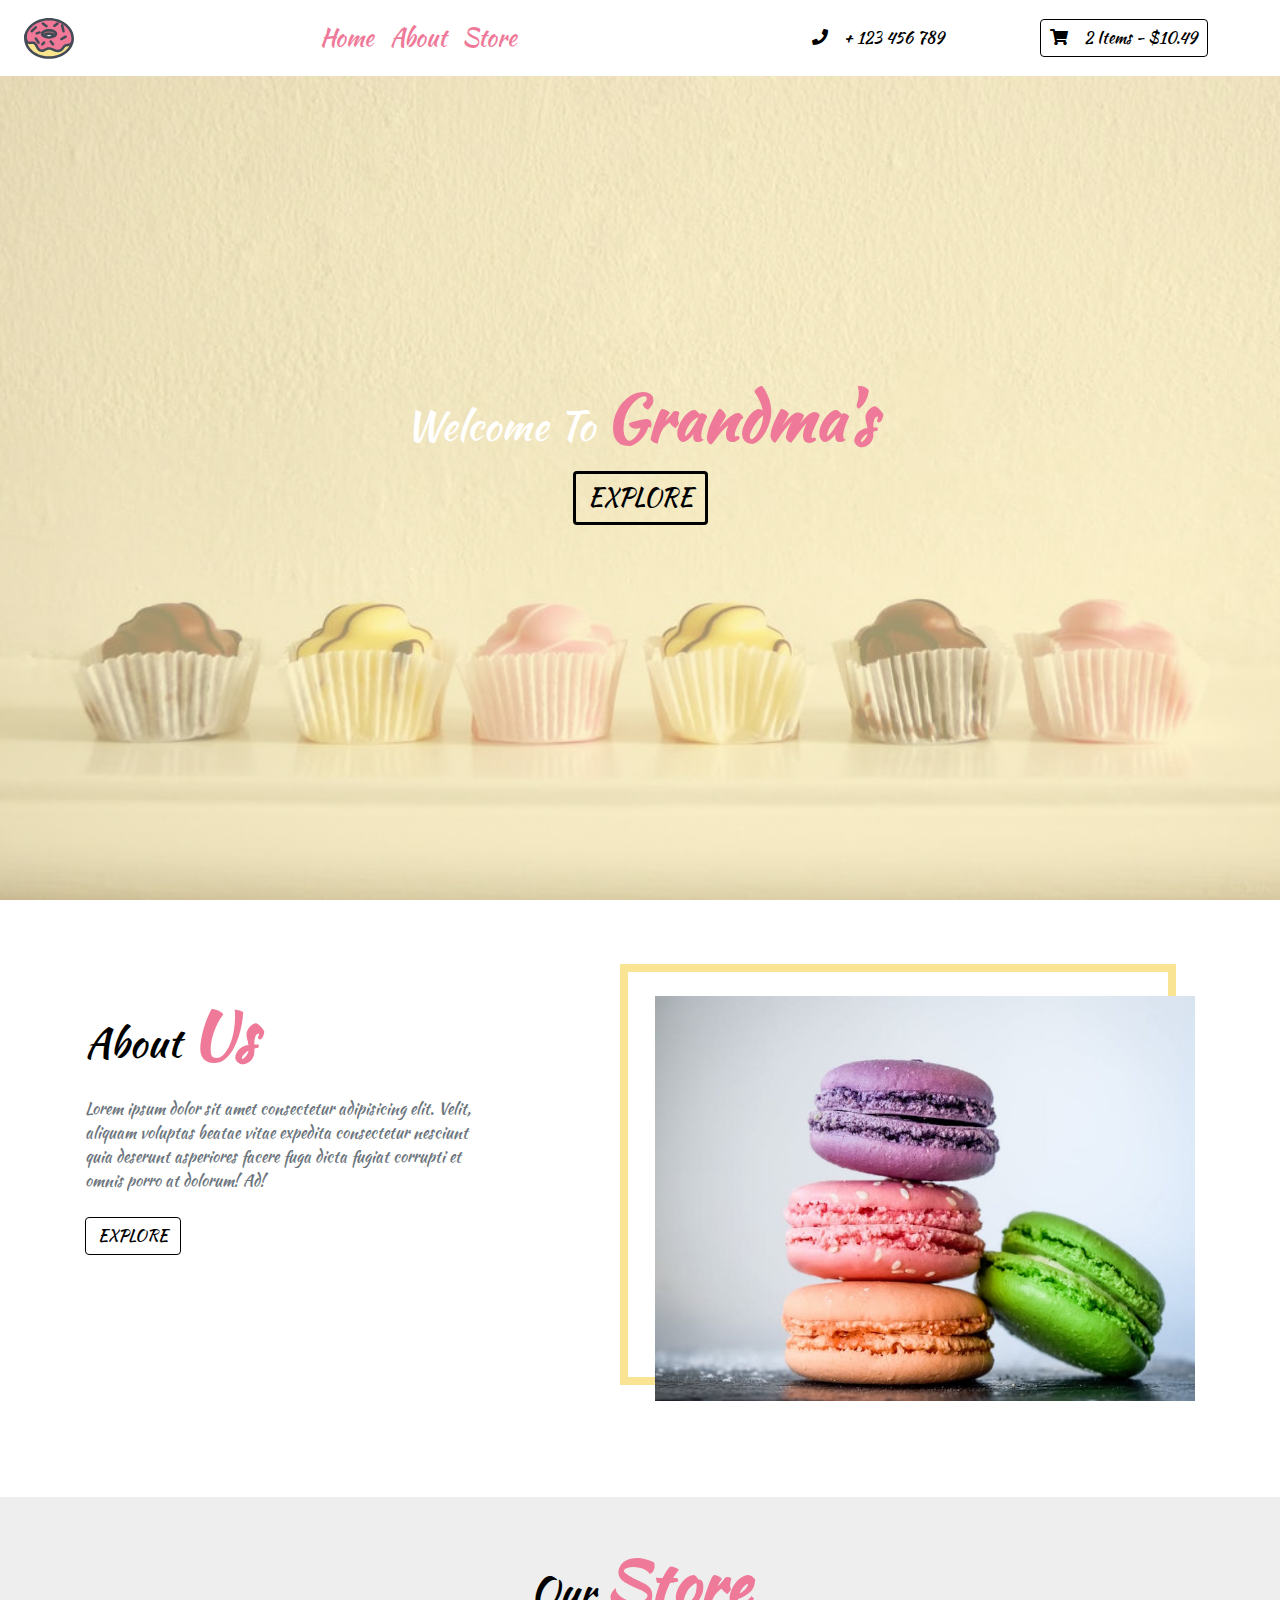
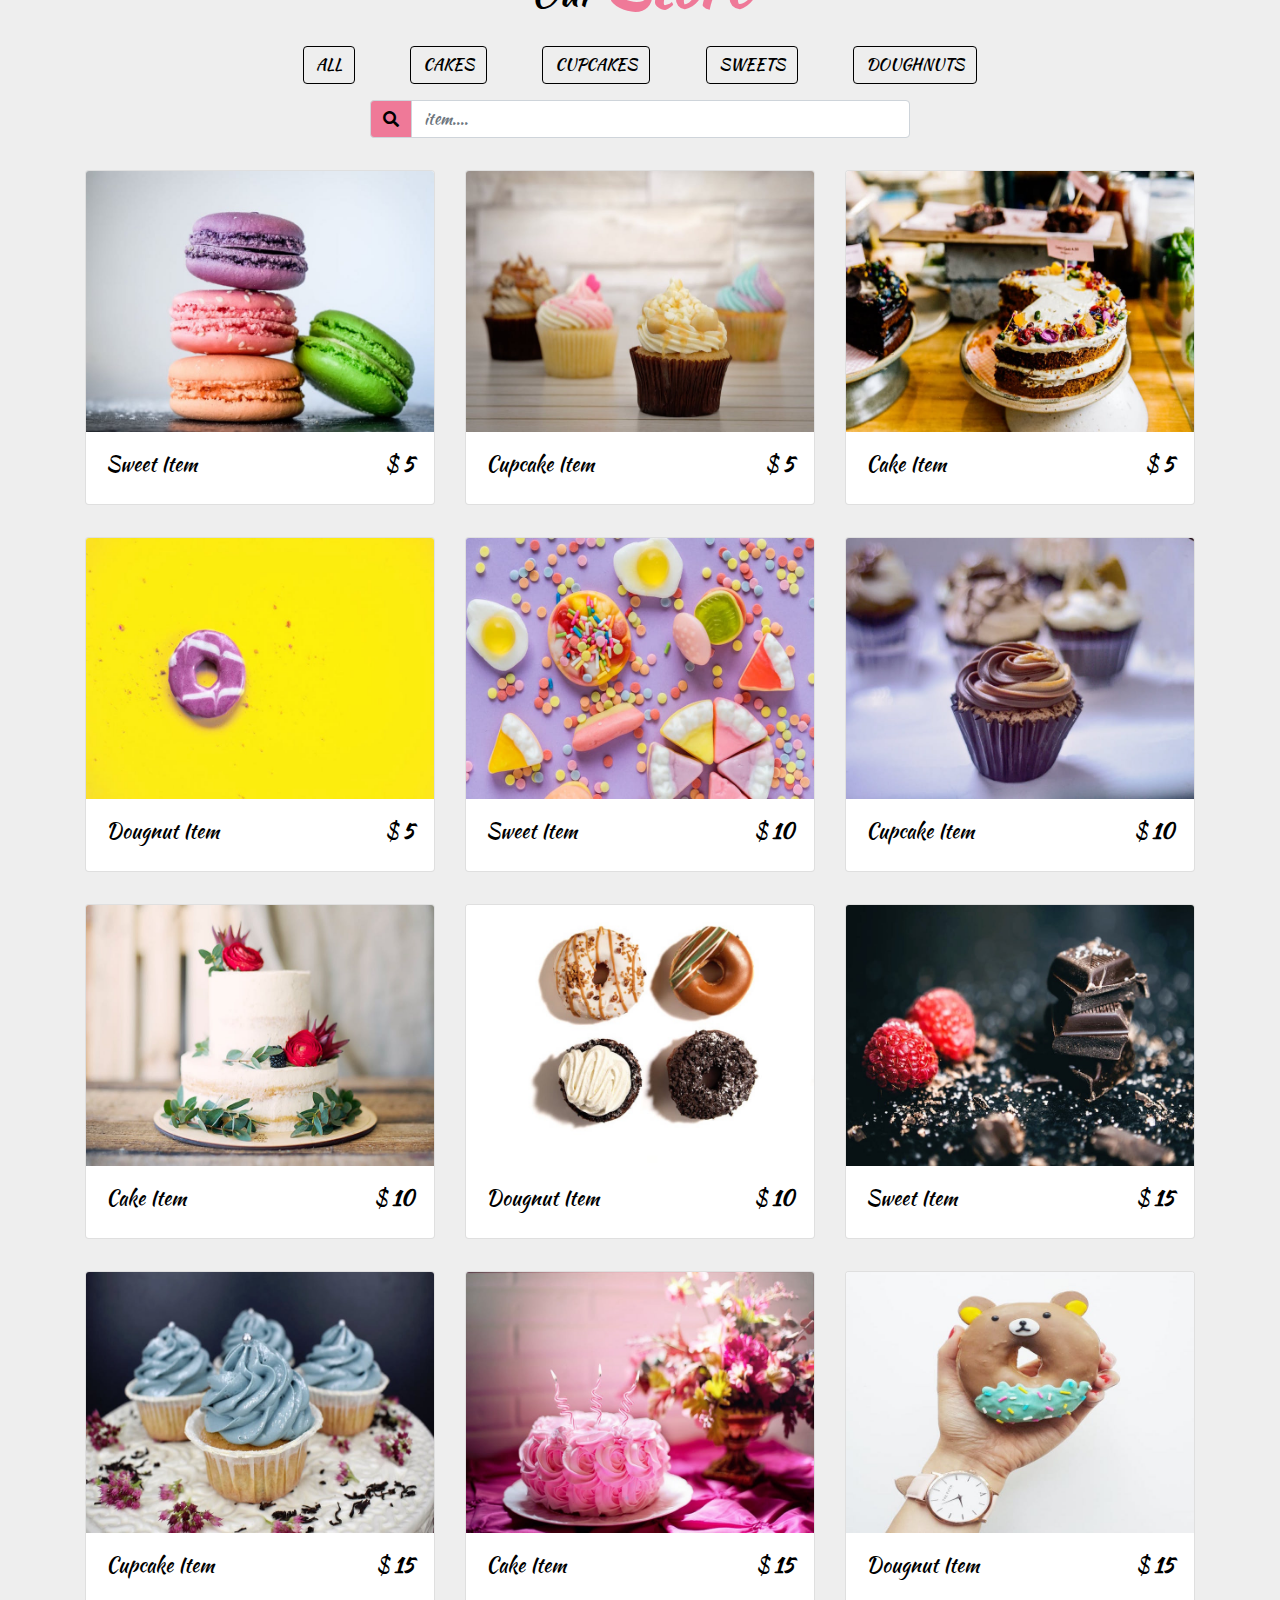
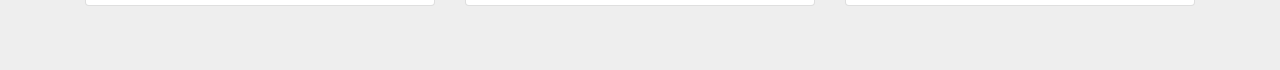
<file: grocery-cart-javaScript/index.html>
<!DOCTYPE html>
<html lang="en">

<head>
  <meta charset="UTF-8">
  <meta name="viewport" content="width=device-width, initial-scale=1.0">
  <meta http-equiv="X-UA-Compatible" content="ie=edge">
  <!-- bootstrap css -->
  <link rel="stylesheet" href="css/bootstrap.min.css">
  <!-- main css -->
  <link rel="stylesheet" href="css/style.css">

  <!-- font awesome -->
  <link rel="stylesheet" href="css/all.css">
  <title>Grocery-Cart-JavaScript Project</title>
  <style>
  </style>
</head>

<body>
  <!-- header -->
  <header>
    <!-- navbar  -->
    <!-- 
https://www.iconfinder.com/icons/2427887/dessert_donut_doughnut_fat_sweets_icon
Creative Commons (Attribution 3.0 Unported);
https://www.iconfinder.com/korawan_m
     -->
    <nav class="navbar navbar-expand-lg px-4">
      <a class="navbar-brand" href="#"><img src="img/logo.svg" alt=""></a>
      <button class="navbar-toggler" type="button" data-toggle="collapse" data-target="#myNav">
        <span class="toggler-icon"><i class="fas fa-bars"></i></span>
      </button>
      <div class="collapse navbar-collapse" id="myNav">
        <ul class="navbar-nav mx-auto text-capitalize">
          <li class="nav-item active">
            <a class="nav-link" href="#">home</a>
          </li>
          <li class="nav-item">
            <a class="nav-link " href="#">about</a>
          </li>
          <li class="nav-item">
            <a class="nav-link" href="#">store</a>
          </li>
        </ul>
        <div class="nav-info-items d-none d-lg-flex ">
          <!-- single info -->
          <div class="nav-info align-items-center d-flex justify-content-between mx-lg-5">
            <span class="info-icon mx-lg-3"><i class="fas fa-phone"></i></span>
            <p class="mb-0">+ 123 456 789</p>
          </div>
          <!-- end of single info -->
          <!-- single info -->
          <div id="cart-info" class="nav-info align-items-center cart-info d-flex justify-content-between mx-lg-5">
            <span class="cart-info__icon mr-lg-3"><i class="fas fa-shopping-cart"></i></span>
            <p class="mb-0 text-capitalize"><span id="item-count">2 </span> items - $<span class="item-total">10.49</span></p>
          </div>
          <!-- end of single info -->
        </div>
      </div>
    </nav>
    <!-- end of nav -->
    <!-- banner  -->
    <div class="container-fluid">
      <div class="row max-height justify-content-center align-items-center">
        <div class="col-10 mx-auto banner text-center">
          <h1 class="text-capitalize">welcome to <strong class="banner-title ">grandma's</strong></h1>
          <a href="#store" class="btn banner-link text-uppercase my-2">explore</a>

        </div>
        <div id="cart" class="cart">
          <!-- cart item -->
          <div class="cart-item d-flex justify-content-between text-capitalize my-3">
            <img src="img-cart/cake-2.jpeg" class="img-fluid rounded-circle" id="item-img" alt="">
            <div class="item-text">

              <p id="cart-item-title" class="font-weight-bold mb-0">cart item</p>
              <span>$</span>
              <span id="cart-item-price" class="cart-item-price" class="mb-0">10.99</span>
            </div>
            <a href="#" id='cart-item-remove' class="cart-item-remove">
              <i class="fas fa-trash"></i>
            </a>
          </div>
          <!--end of  cart item -->
          <!-- cart item -->
          <div class="cart-item d-flex justify-content-between text-capitalize my-3">
            <img src="img-cart/doughnut-2.jpeg" class="img-fluid rounded-circle" id="item-img" alt="">
            <div class="cart-item-text">

              <p id="cart-item-title" class="font-weight-bold mb-0">cart item</p>
              <span>$</span>
              <span id="cart-item-price" class="cart-item-price" class="mb-0">10.99</span>
            </div>
            <a href="#" id='cart-item-remove' class="cart-item-remove">
              <i class="fas fa-trash"></i>
            </a>
          </div>
          <!--end of  cart item -->
          <!-- cart total -->
          <div class="cart-total-container d-flex justify-content-around text-capitalize mt-5">
            <h5>total</h5>
            <h5> $ <strong id="cart-total" class="font-weight-bold">10.00</strong> </h5>
          </div>
          <!--end cart total -->
          <!-- cart buttons -->
          <div class="cart-buttons-container mt-3 d-flex justify-content-between">
            <a href="#" id="clear-cart" class="btn btn-outline-secondary btn-black text-uppercase">clear cart</a>
            <a href="#" class="btn btn-outline-secondary text-uppercase btn-pink">checkout</a>
          </div>
          <!--end of  cart buttons -->
          <!--  -->
        </div>
      </div>
    </div>




    <!--end of  banner  -->
  </header>
  <!-- header -->
  <!-- about us -->
  <section class="about py-5" id="about">
    <div class="container">

      <div class="row">
        <div class="col-10 mx-auto col-md-6 my-5">
          <h1 class="text-capitalize">about <strong class="banner-title ">us</strong></h1>
          <p class="my-4 text-muted w-75">Lorem ipsum dolor sit amet consectetur adipisicing elit. Velit, aliquam voluptas
            beatae vitae expedita consectetur nesciunt quia deserunt asperiores facere fuga dicta fugiat corrupti et omnis
            porro at dolorum! Ad!</p>
          <a href="#" class="btn btn-outline-secondary btn-black text-uppercase ">explore</a>

        </div>
        <div class="col-10 mx-auto col-md-6 align-self-center my-5">
          <div class="about-img__container">
            <img src="img/sweets-1.jpeg" class="img-fluid" alt="">
          </div>
        </div>
      </div>
    </div>
  </section>

  <!-- end of about us -->


  <!-- store -->
  <section id="store" class="store py-5">
    <div class="container">
      <!-- section title -->
      <div class="row">
        <div class="col-10 mx-auto col-sm-6 text-center">
          <h1 class="text-capitalize">our <strong class="banner-title ">store</strong></h1>
        </div>
      </div>
      <!-- end of section title -->
      <!--filter buttons -->
      <div class="row">
        <div class=" col-lg-8 mx-auto d-flex justify-content-around my-2 sortBtn flex-wrap">
          <a href="#" class="btn btn-outline-secondary btn-black text-uppercase filter-btn m-2" data-filter="all"> all</a>
          <a href="#" class="btn btn-outline-secondary btn-black text-uppercase filter-btn m-2" data-filter="cakes">cakes</a>
          <a href="#" class="btn btn-outline-secondary btn-black text-uppercase filter-btn m-2" data-filter="cupcakes">cupcakes</a>
          <a href="#" class="btn btn-outline-secondary btn-black text-uppercase filter-btn m-2" data-filter="sweets">sweets</a>
          <a href="#" class="btn btn-outline-secondary btn-black text-uppercase filter-btn m-2" data-filter="doughnuts">doughnuts</a>
        </div>
      </div>
      <!-- search box -->
      <div class="row">

        <div class="col-10 mx-auto col-md-6">
          <form>
            <div class="input-group mb-3">
              <div class="input-group-prepend ">
                <span class="input-group-text search-box" id="search-icon"><i class="fas fa-search"></i></span>
              </div>
              <input type="text" class="form-control" placeholder='item....' id="search-item">
            </div>

          </form>
        </div>
      </div>
      <!--end of filter buttons -->
      <!-- store  items-->
      <div class="row" class="store-items" id="store-items">
        <!-- single item -->
        <div class="col-10 col-sm-6 col-lg-4 mx-auto my-3 store-item sweets" data-item="sweets">
          <div class="card ">
            <div class="img-container">
              <img src="img/sweets-1.jpeg" class="card-img-top store-img" alt="">
              <span class="store-item-icon">
                <i class="fas fa-shopping-cart"></i>
              </span>
            </div>
            <div class="card-body">
              <div class="card-text d-flex justify-content-between text-capitalize">
                <h5 id="store-item-name">sweet item</h5>
                <h5 class="store-item-value">$ <strong id="store-item-price" class="font-weight-bold">5</strong></h5>

              </div>
            </div>


          </div>
          <!-- end of card-->
        </div>
        <!--end of single store item-->
        <!-- single item -->
        <div class="col-10 col-sm-6 col-lg-4 mx-auto my-3 store-item cupcakes" data-item="cupcakes">
          <div class="card ">
            <div class="img-container">
              <img src="img/cupcake-1.jpeg" class="card-img-top store-img" alt="">
              <span class="store-item-icon">
                <i class="fas fa-shopping-cart"></i>
              </span>
            </div>
            <div class="card-body">
              <div class="card-text d-flex justify-content-between text-capitalize">
                <h5 id="store-item-name">cupcake item</h5>
                <h5 class="store-item-value">$ <strong id="store-item-price" class="font-weight-bold">5</strong></h5>

              </div>
            </div>


          </div>
          <!-- end of card-->
        </div>
        <!--end of single store item-->
        <!-- single item -->
        <div class="col-10 col-sm-6 col-lg-4 mx-auto my-3 store-item cakes" data-item="cakes">
          <div class="card ">
            <div class="img-container">
              <img src="img/cake-1.jpeg" class="card-img-top store-img" alt="">
              <span class="store-item-icon">
                <i class="fas fa-shopping-cart"></i>
              </span>
            </div>
            <div class="card-body">
              <div class="card-text d-flex justify-content-between text-capitalize">
                <h5 id="store-item-name">cake item</h5>
                <h5 class="store-item-value">$ <strong id="store-item-price" class="font-weight-bold">5</strong></h5>

              </div>
            </div>


          </div>
          <!-- end of card-->
        </div>
        <!--end of single store item-->
        <!-- single item -->
        <div class="col-10 col-sm-6 col-lg-4 mx-auto my-3 store-item doughnuts" data-item="dougnuts">
          <div class="card ">
            <div class="img-container">
              <img src="img/doughnut-1.jpeg" class="card-img-top store-img" alt="">
              <span class="store-item-icon">
                <i class="fas fa-shopping-cart"></i>
              </span>
            </div>
            <div class="card-body">
              <div class="card-text d-flex justify-content-between text-capitalize">
                <h5 id="store-item-name">dougnut item</h5>
                <h5 class="store-item-value">$ <strong id="store-item-price" class="font-weight-bold">5</strong></h5>

              </div>
            </div>


          </div>
          <!-- end of card-->
        </div>
        <!--end of single store item-->
        <!-- single item -->
        <div class="col-10 col-sm-6 col-lg-4 mx-auto my-3 store-item sweets" data-item="sweets">
          <div class="card ">
            <div class="img-container">
              <img src="img/sweets-2.jpeg" class="card-img-top store-img" alt="">
              <span class="store-item-icon">
                <i class="fas fa-shopping-cart"></i>
              </span>
            </div>
            <div class="card-body">
              <div class="card-text d-flex justify-content-between text-capitalize">
                <h5 id="store-item-name">sweet item</h5>
                <h5 class="store-item-value">$ <strong id="store-item-price" class="font-weight-bold">10</strong></h5>

              </div>
            </div>


          </div>
          <!-- end of card-->
        </div>
        <!--end of single store item-->
        <!-- single item -->
        <div class="col-10 col-sm-6 col-lg-4 mx-auto my-3 store-item cupcakes" data-item="cupcakes">
          <div class="card ">
            <div class="img-container">
              <img src="img/cupcake-2.jpeg" class="card-img-top store-img" alt="">
              <span class="store-item-icon">
                <i class="fas fa-shopping-cart"></i>
              </span>
            </div>
            <div class="card-body">
              <div class="card-text d-flex justify-content-between text-capitalize">
                <h5 id="store-item-name">cupcake item</h5>
                <h5 class="store-item-value">$ <strong id="store-item-price" class="font-weight-bold">10</strong></h5>

              </div>
            </div>


          </div>
          <!-- end of card-->
        </div>
        <!--end of single store item-->
        <!-- single item -->
        <div class="col-10 col-sm-6 col-lg-4 mx-auto my-3 store-item cakes" data-item="cakes">
          <div class="card ">
            <div class="img-container">
              <img src="img/cake-2.jpeg" class="card-img-top store-img" alt="">
              <span class="store-item-icon">
                <i class="fas fa-shopping-cart"></i>
              </span>
            </div>
            <div class="card-body">
              <div class="card-text d-flex justify-content-between text-capitalize">
                <h5 id="store-item-name">cake item</h5>
                <h5 class="store-item-value">$ <strong id="store-item-price" class="font-weight-bold">10</strong></h5>

              </div>
            </div>


          </div>
          <!-- end of card-->
        </div>
        <!--end of single store item-->
        <!-- single item -->
        <div class="col-10 col-sm-6 col-lg-4 mx-auto my-3 store-item doughnuts" data-item="dougnuts">
          <div class="card ">
            <div class="img-container">
              <img src="img/doughnut-2.jpeg" class="card-img-top store-img" alt="">
              <span class="store-item-icon">
                <i class="fas fa-shopping-cart"></i>
              </span>
            </div>
            <div class="card-body">
              <div class="card-text d-flex justify-content-between text-capitalize">
                <h5 id="store-item-name">dougnut item</h5>
                <h5 class="store-item-value">$ <strong id="store-item-price" class="font-weight-bold">10</strong></h5>

              </div>
            </div>


          </div>
          <!-- end of card-->
        </div>
        <!--end of single store item-->
        <!-- single item -->
        <div class="col-10 col-sm-6 col-lg-4 mx-auto my-3 store-item sweets" data-item="sweets">
          <div class="card ">
            <div class="img-container">
              <img src="img/sweets-3.jpeg" class="card-img-top store-img" alt="">
              <span class="store-item-icon">
                <i class="fas fa-shopping-cart"></i>
              </span>
            </div>
            <div class="card-body">
              <div class="card-text d-flex justify-content-between text-capitalize">
                <h5 id="store-item-name">sweet item</h5>
                <h5 class="store-item-value">$ <strong id="store-item-price" class="font-weight-bold">15</strong></h5>

              </div>
            </div>


          </div>
          <!-- end of card-->
        </div>
        <!--end of single store item-->
        <!-- single item -->
        <div class="col-10 col-sm-6 col-lg-4 mx-auto my-3 store-item cupcakes" data-item="cupcakes">
          <div class="card ">
            <div class="img-container">
              <img src="img/cupcake-3.jpeg" class="card-img-top store-img" alt="">
              <span class="store-item-icon">
                <i class="fas fa-shopping-cart"></i>
              </span>
            </div>
            <div class="card-body">
              <div class="card-text d-flex justify-content-between text-capitalize">
                <h5 id="store-item-name">cupcake item</h5>
                <h5 class="store-item-value">$ <strong id="store-item-price" class="font-weight-bold">15</strong></h5>

              </div>
            </div>


          </div>
          <!-- end of card-->
        </div>
        <!--end of single store item-->
        <!-- single item -->
        <div class="col-10 col-sm-6 col-lg-4 mx-auto my-3 store-item cakes" data-item="cakes">
          <div class="card ">
            <div class="img-container">
              <img src="img/cake-3.jpeg" class="card-img-top store-img" alt="">
              <span class="store-item-icon">
                <i class="fas fa-shopping-cart"></i>
              </span>
            </div>
            <div class="card-body">
              <div class="card-text d-flex justify-content-between text-capitalize">
                <h5 id="store-item-name">cake item</h5>
                <h5 class="store-item-value">$ <strong id="store-item-price" class="font-weight-bold">15</strong></h5>

              </div>
            </div>


          </div>
          <!-- end of card-->
        </div>
        <!--end of single store item-->
        <!-- single item -->
        <div class="col-10 col-sm-6 col-lg-4 mx-auto my-3 store-item doughnuts" data-item="dougnuts">
          <div class="card ">
            <div class="img-container">
              <img src="img/doughnut-3.jpeg" class="card-img-top store-img" alt="">
              <span class="store-item-icon">
                <i class="fas fa-shopping-cart"></i>
              </span>
            </div>
            <div class="card-body">
              <div class="card-text d-flex justify-content-between text-capitalize">
                <h5 id="store-item-name">dougnut item</h5>
                <h5 class="store-item-value">$ <strong id="store-item-price" class="font-weight-bold">15</strong></h5>

              </div>
            </div>


          </div>
          <!-- end of card-->
        </div>
        <!--end of single store item-->

      </div>
  </section>
  <!--end of store items -->


  <!-- modal-container -->
  <div class="container-fluid ">
    <div class="row lightbox-container align-items-center">
      <div class="col-10 col-md-10 mx-auto text-right lightbox-holder">
        <span class="lightbox-close"><i class="fas fa-window-close"></i></span>
        <div class="lightbox-item"></div>
        <span class="lightbox-control btnLeft"><i class="fas fa-caret-left"></i></span>
        <span class="lightbox-control btnRight"><i class="fas fa-caret-right"></i></span>
      </div>

    </div>
  </div>


  <!-- jquery -->
  <script src="js/jquery-3.3.1.min.js"></script>
  <!-- bootstrap js -->
  <script src="js/bootstrap.bundle.min.js"></script>
  <!-- script js -->
  <script src="js/app.js"></script>
</body>

</html>
</file>
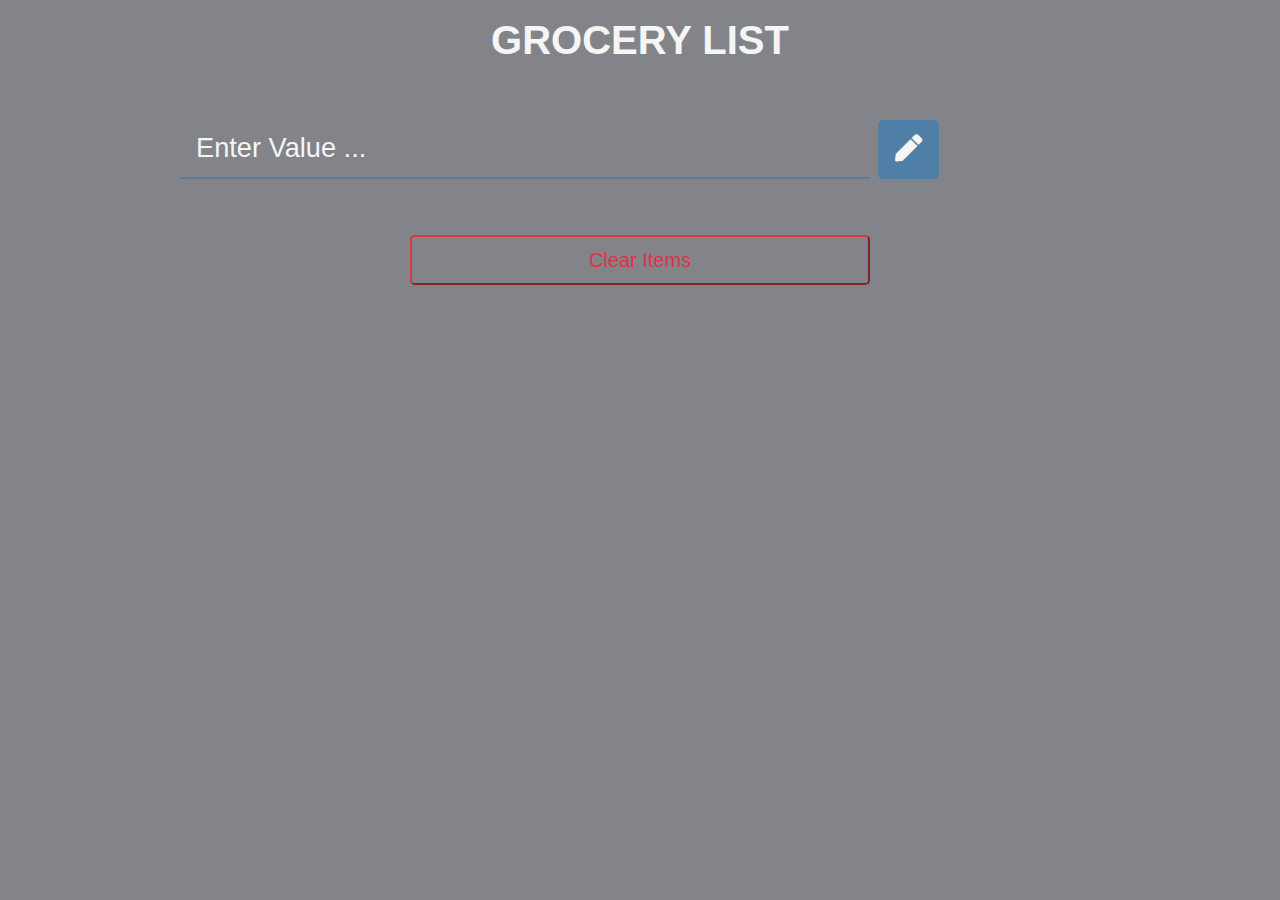
<file: grocery-list-project/index.html>
<!DOCTYPE html>
<html lang="en">

<head>
 <meta charset="UTF-8">
 <meta name="viewport" content="width=device-width, initial-scale=1.0">
 <meta http-equiv="X-UA-Compatible" content="ie=edge">
 <!-- bootstrap css -->
 <link rel="stylesheet" href="css/bootstrap.min.css">
 <!-- main css -->
 <link rel="stylesheet" href="css/main.css">
 <!-- google fonts -->
 <link href="https://fonts.googleapis.com/css?family=Courgette" rel="stylesheet">

 <!-- font awesome -->
 <link rel="stylesheet" href="css/all.css">
 <title>Grocery List</title>
 <style>
 </style>
</head>

<body>
 <div class="container">
  <div class="row max-height align-items-center">
   <div class="col-11 mx-auto col-md-10 text-center py-3">
    <h1 class="text-uppercase app-title font-weight-bold mb-5">grocery list</h1>
    <div class="feedback text-capitalize alert ">
    </div>
    <form class="form-inline my-2" id="input-form">
     <input class="form-control form-control-lg  text-capitalize w-75" type='text' placeholder="enter value ..." id="input-value">
     <button class="btn btn-lg my-2 mx-2 submitBtn" type="submit"><i class="fas fa-pen"></i></button>
    </form>
    <div class="list-container my-5">
     <div class="list-items">
      <!-- single item -->
      <!-- <div class="item my-3 d-flex justify-content-between p-2">
       <h5 class="item-title text-capitalize">item name</h5>
       <span class="remove-icon text-danger"><i class="fas fa-trash"></i></span>
      </div> -->
      <!-- end of single item -->
     </div>

     <button class="clearBtn btn-lg text-capitalize w-50 mx-auto btn-outline-danger" button="button">clear items</button>
    </div>

   </div>


  </div>
 </div>




 <!-- jquery -->
 <script src="js/jquery-3.3.1.min.js"></script>
 <!-- bootstrap js -->
 <script src="js/bootstrap.bundle.min.js"></script>
 <!-- script js -->
 <script src="js/app.js"></script>
</body>

</html>
</file>
<file: 2d-break-breaker/styles.css>
#mycanvas{
    background-color: #31f0f0;
    margin: 125px 0px 125px 295px;
}
</file>
<file: background-color-switcher/style.css>
html {
    margin: 0;
}

span {
    display: block;
}
.canvas {
    margin:  100px auto 100px;
    width: 80%;
    text-align: center;
}

.button {
    width: 100px;
    height: 100px;
    border: solid black 2px;
    display: inline-block;
    border-radius: 50%;
}

#grey{
    background: grey;
}

#white{
    background: white;
}
#blue{
    background: blue;
}
#yellow{
    background: yellow;
}
</file>
<file: background-image-slider6/css/main.css>
:root {
  --mainWhite: #f2fdff;
  --mainBlue: #3e92cc;
}
.max-height {
  min-height: 100vh;
}
body {
  background: var(--mainWhite);
}
.img-container {
  min-height: 60vh;
  background: url("../img/contBcg-0.jpeg") center/cover fixed no-repeat;
  border: 0.5rem solid var(--mainBlue);
  border-radius: 0.5rem;
  position: relative;
}
@media screen and (min-width: 768px) {
  .img-container {
    min-height: 80vh;
  }
}

.btn-left {
  position: absolute;
  top: 50%;
  left: 0;
  background: var(--mainBlue);
  color: var(--mainWhite) !important;
  transform: translate(-50%, -50%);
  border: 0.2rem solid var(--mainBlue);
  font-size: 1.2rem;
}
.btn-left:hover {
  border-color: var(--mainBlue);
  background: var(--mainWhite);
  color: var(--mainBlue) !important;
}
.btn-right {
  position: absolute;
  top: 50%;
  right: 0;
  background: var(--mainBlue);
  color: var(--mainWhite) !important;
  font-size: 1.2rem;
  transform: translate(50%, -50%);
  border: 0.2rem solid var(--mainBlue);
}
.btn-right:hover {
  border-color: var(--mainBlue);
  background: var(--mainWhite);
  color: var(--mainBlue) !important;
}
</file>
<file: bmi-calc-javascript-project/style.css>
.container {
    width: 375px;
    height: 525px;
    margin-left: 350px;
    margin-top: 65px;
    background-color: yellow;
    padding-left: 30px;
}
#height, #weight {
    width: 150px;
    height: 25px;
    margin-top: 30px;
}

#weight-guide{
    margin-left: 75px;
    margin-top: 25px;
}

#results{
    font-size: 35px;
    margin-left: 90px;
    margin-top: 20px;
    color: blue;
}

button{
    width: 150px;
    height: 35px;
    margin-left: 90px;
    margin-top: 25px;
    border-radius: 5px;
    border-style: none;
    background-color: blue;
    color: #fff;
    font-size: 25px;
}

h1{
    padding-left: 15px;
    padding-top: 25px;
}
</file>
<file: calculator-javaScript-project/main.css>
*{
 margin: 0;
 padding: 0;
 box-sizing: border-box;
}

body{
 min-height: 100vh;
 display: flex;
 align-items: center;
 justify-content: center;

}

.calculator{
 flex: 0 0 95%;
}
.screen{
 width: 100%;
 font-size: 7rem;
 padding: 0.5rem;
 background: rgb(41,41,56);
 color: white;
 border:none;
}

.buttons{
 display: flex;
 flex-wrap: wrap;
 transition: all 0.5s linear;
}

button{
 flex:0 0 25%;
 border: 1px solid black;
 padding: 0.25rem 0;
 transition: all 2s ease;
}
button:hover{
 background: blue;
}
.btn-yellow{
 background: rgb(245,146,62);
 color: white;
}
.btn-grey{
 background: rgb(224,224,224);
}
.btn,.btn-equal,.btn-clear{
 font-size: 4rem;
}
.btn-equal{
 background: green;
}
.btn-clear{
 background: red;
}
</file>
<file: change_background_color1/css/style.css>
button {
    margin-top: 50vh
}
</file>
<file: counter-project5/css/main.css>
:root {
  --mainWhite: #f5f5f5;
  --mainGreen: #7fb800;
  --mainBlue: #0d2c54;
  --lightBlue: #00a6ed;
  --mainBlack: #333333;
}
.max-height {
  min-height: 100vh;
}
body {
  background: url("../img/mainBcg.jpeg") center/cover fixed no-repeat;
  color: var(--mainWhite);
}
.main-container {
  border: 0.1rem solid var(--mainWhite);
  box-shadow: 0 0.5rem 0.5rem rgba(0, 0, 0, 0.9);
  border-radius: 0.2rem;
}
#counter {
  color: var(--mainGreen);
  font-size: 10rem;
  color: var(--mainBlack);
}
.prevBtn,
.nextBtn {
  box-shadow: 0 0.2rem 0.5rem rgba(0, 0, 0, 0.9);
  background: var(--mainBlue);
  color: var(--mainWhite);
}
.prevBtn:hover {
  background: var(--lightBlue);
}
.nextBtn:hover {
  background: var(--lightBlue);
}
</file>
<file: course-form-project-intermediate/css/main.css>
:root {
  --mainWhite: #f7f9f9;
  --mainBrown: #a76d60;
  --darkBrown: #601700;
}
body {
  background: var(--mainWhite);
}
.input-group-text {
  background: var(--mainBrown);
  color: var(--mainWhite);
  border-color: var(--mainBrown);
}
.form-control {
  border: 0.2rem solid var(--mainBrown);
}
.submitBtn {
  color: var(--darkBrown);
  background: var(--mainWhite);
  border: 0.2rem solid var(--darkBrown);
  transition: all 1s ease-in-out;
}
.submitBtn:hover {
  background: var(--darkBrown);
  color: var(--mainWhite);
}
.fail {
  border-color: red;
}
.complete {
  border-color: green;
}
.feedback {
  display: none;
}
.loading {
  display: none;
}
:disabled {
  opacity: 0.2 !important;
}
.showItem {
  display: block;
}
</file>
<file: digital-calculator-project/style.css>
input {
    width: 150px;
    height: 100px;
    font-size: 75px;
    border-radius: 10px;
    margin: 10px;
    background-color: #000;
    color: #fff;
    border-style: none;
}

#myform {
    margin-left: 225px;
    margin-top: 20px;
}

h1{
    text-align: center;
    font-size: 80px;
    margin-right: 150px;
    margin-top:20px;
}
</file>
<file: filter-project/css/style.css>
@import url("https://fonts.googleapis.com/css?family=Kaushan+Script");

:root {
  --mainPink: #ef7998;
  --mainYellow: rgb(249, 228, 148);
  --mainWhite: #fff;
  --mainBlack: #000;
  --yellowTrans: rgba(249, 228, 148, 0.5);
  --mainGrey: rgb(238, 238, 238);
}

body {
  font-family: "Kaushan Script", cursive;
  background: var(--mainWhite);
  color: var(--mainBlack);
}
/* nav links */
.navbar-toggler {
  outline: none !important;
}
.toggler-icon {
  font-size: 2.5rem;
  color: var(--mainPink);
}
.nav-link {
  color: var(--mainPink);
  font-size: 1.5rem;
  transition: all 0.5s ease-in-out;
}
.nav-link:hover {
  color: var(--mainBlack);
}
/* end of nav links */
/* info icons */
.cart-info__icon {
  color: var(--mainBlack);
  cursor: pointer;
}

.cart-info {
  border: 0.1rem solid var(--mainBlack);
  color: var(--mainBlack);
  border-radius: 0.25rem;
  padding: 0.4rem 0.6rem;
  cursor: pointer;
}
.cart-info:hover {
  background: var(--mainPink);
  border-color: var(--mainPink);
  color: var(--mainWhite);
}
.cart-info:hover .cart-info__icon {
  color: var(--mainWhite);
}
/* end of info icons */
/* banner */

.max-height {
  min-height: calc(100vh - 76px);
  background: linear-gradient(var(--yellowTrans), var(--yellowTrans)),
    url("../img/headerBcg.jpeg") center/cover fixed no-repeat;
  position: relative;
}
.banner {
  color: var(--mainWhite);
  margin-top: -4rem;
}
.banner-title {
  color: var(--mainPink);
  font-size: 4rem;
}
.banner-link {
  font-size: 1.5rem;
  color: var(--mainBlack);
  border: 0.2rem solid var(--mainBlack);
}
.banner-link:hover {
  background: var(--mainBlack);
  color: var(--mainPink);
}
/* endo of banner */
/* cart  */
.cart {
  position: absolute;
  min-height: 10rem;
  background: var(--mainWhite);
  top: 0;
  right: 0;
  transition: all 0.3s ease-in-out;
  background: rgba(255, 255, 255, 0.5);
  width: 0;
  overflow: hidden;
}
.show-cart {
  width: 18rem;
  padding: 2rem 1.5rem;
  transform: rotateY(-360deg);
}
.cart-item {
  transition: all 2s ease-in-out;
}

/* end of cart */
/* cart item */
.cart-item-remove {
  color: var(--mainPink);
  transition: all 1s ease-in-out;
}
.cart-item-remove:hover {
  transform: scale(1.1);
  color: var(--mainBlack);
}
#cart-item-price {
  font-size: 0.8rem;
}
/* cart item */
/* cart buttons */
.btn-pink {
  color: var(--mainPink) !important;
  border-color: var(--mainPink) !important;
}
.btn-black {
  color: var(--mainBlack) !important;
  border-color: var(--mainBlack) !important;
}
.btn-black:hover {
  color: var(--mainPink) !important;
  background: var(--mainBlack) !important;
}
.btn-pink:hover {
  background: var(--mainPink) !important;
  color: var(--mainBlack) !important;
}
/* end of cart buttons */

/* about */
.about-img__container {
  position: relative;
}

.about-img__container::before {
  content: "";
  position: absolute;
  top: -1.5rem;
  left: -1.7rem;
  width: 100%;
  height: 100%;
  outline: 0.5rem solid var(--mainYellow);
  z-index: -1;
  transition: all 1s ease-in-out;
}
.about-img__container:hover:before {
  top: 0;
  left: 0;
}

/*end of  about */

/* store items */
.store {
  background: var(--mainGrey);
}
.img-container {
  position: relative;
  overflow: hidden;
  cursor: pointer;
}
.store-img {
  transition: all 1s ease-in-out;
}
.img-container:hover .store-img {
  transform: scale(1.2);
}
.store-item-icon {
  position: absolute;
  bottom: 0;
  right: 0;
  padding: 0.75rem;
  background: var(--mainYellow);
  border-top-left-radius: 1rem;
  transition: all 1s ease-in-out;
  transform: translate(100%, 100%);
}
.img-container:hover .store-item-icon {
  transform: translate(0, 0);
}
.store-item-icon:hover {
  color: var(--mainWhite);
}
.store-item-value {
  color: --mainYellow;
}
/*end of  store items */
.search-box {
  background: var(--mainPink);
  color: var(--mainBlack);
}
</file>
<file: flashcard-javascript-OOP-project-intermediate/css/main.css>
:root {
  --mainWhite: #f5f5f5;
  --mainDark: #333333;
  --mainOrange: #ff8552;
  --mainGreen: #297373;
}
body {
  background: var(--mainWhite);
  color: var(--mainDark);
}
.show-btn {
  border-color: var(--mainOrange);
  color: var(--mainOrange);
  background: transparent;
}
.show-btn:hover {
  background: var(--mainOrange);
  color: var(--mainDark);
}

.question-card {
  display: none;
  position: relative;
  background: transparent;
  border-color: var(--mainOrange);
}
.feedback {
  display: none;
}

textarea {
  border-radius: 0.25rem;
  border-color: var(--mainOrange);
}
.close-btn {
  position: absolute;
  top: 0;
  right: 2%;
  font-size: 2rem;
  color: var(--mainOrange);
  cursor: pointer;
}
.close-btn:hover {
  color: var(--mainGreen);
}
.submitBtn {
  border: 0.2rem solid var(--mainGreen);
  color: var(--mainGreen);
  background: transparent;
}
.submitBtn:hover {
  background: var(--mainGreen);
  color: var(--mainWhite);
}
.edit-flashcard {
  border: 0.2rem solid var(--mainGreen);
  color: var(--mainGreen);
  background: transparent;
}
.edit-flashcard:hover {
  background: var(--mainGreen);
  color: var(--mainDark);
}
.delete-flashcard {
  border: 0.2rem solid var(--mainOrange);
  color: var(--mainOrange);
  background: transparent;
}
.delete-flashcard:hover {
  background: var(--mainOrange);
  color: var(--mainDark);
}
.answer {
  display: none;
}
.showItem {
  display: block;
}
</file>
<file: grocery-cart-javaScript/css/style.css>
@import url("https://fonts.googleapis.com/css?family=Kaushan+Script");

:root {
  --mainPink: #ef7998;
  --mainYellow: rgb(249, 228, 148);
  --mainWhite: #fff;
  --mainBlack: #000;
  --yellowTrans: rgba(249, 228, 148, 0.5);
  --mainGrey: rgb(238, 238, 238);
}

body {
  font-family: "Kaushan Script", cursive;
  background: var(--mainWhite);
  color: var(--mainBlack);
}
/* nav links */
.navbar-toggler {
  outline: none !important;
}
.toggler-icon {
  font-size: 2.5rem;
  color: var(--mainPink);
}
.nav-link {
  color: var(--mainPink);
  font-size: 1.5rem;
  transition: all 0.5s ease-in-out;
}
.nav-link:hover {
  color: var(--mainBlack);
}
/* end of nav links */
/* info icons */
.cart-info__icon {
  color: var(--mainBlack);
  cursor: pointer;
}

.cart-info {
  border: 0.1rem solid var(--mainBlack);
  color: var(--mainBlack);
  border-radius: 0.25rem;
  padding: 0.4rem 0.6rem;
  cursor: pointer;
}
.cart-info:hover {
  background: var(--mainPink);
  border-color: var(--mainPink);
  color: var(--mainWhite);
}
.cart-info:hover .cart-info__icon {
  color: var(--mainWhite);
}
/* end of info icons */
/* banner */

.max-height {
  min-height: calc(100vh - 76px);
  background: linear-gradient(var(--yellowTrans), var(--yellowTrans)),
    url("../img/headerBcg.jpeg") center/cover fixed no-repeat;
  position: relative;
}
.banner {
  color: var(--mainWhite);
  margin-top: -4rem;
}
.banner-title {
  color: var(--mainPink);
  font-size: 4rem;
}
.banner-link {
  font-size: 1.5rem;
  color: var(--mainBlack);
  border: 0.2rem solid var(--mainBlack);
}
.banner-link:hover {
  background: var(--mainBlack);
  color: var(--mainPink);
}
/* endo of banner */
/* cart  */
.cart {
  position: absolute;
  min-height: 10rem;
  background: var(--mainWhite);
  top: 0;
  right: 0;
  transition: all 0.3s ease-in-out;
  background: rgba(255, 255, 255, 0.5);
  width: 0;
  overflow: hidden;
}
.show-cart {
  width: 18rem;
  padding: 2rem 1.5rem;
  transform: rotateY(-360deg);
}
.cart-item {
  transition: all 2s ease-in-out;
}

/* end of cart */
/* cart item */
.cart-item-remove {
  color: var(--mainPink);
  transition: all 1s ease-in-out;
}
.cart-item-remove:hover {
  transform: scale(1.1);
  color: var(--mainBlack);
}
#cart-item-price {
  font-size: 0.8rem;
}
/* cart item */
/* cart buttons */
.btn-pink {
  color: var(--mainPink) !important;
  border-color: var(--mainPink) !important;
}
.btn-black {
  color: var(--mainBlack) !important;
  border-color: var(--mainBlack) !important;
}
.btn-black:hover {
  color: var(--mainPink) !important;
  background: var(--mainBlack) !important;
}
.btn-pink:hover {
  background: var(--mainPink) !important;
  color: var(--mainBlack) !important;
}
/* end of cart buttons */

/* about */
.about-img__container {
  position: relative;
}

.about-img__container::before {
  content: "";
  position: absolute;
  top: -1.5rem;
  left: -1.7rem;
  width: 100%;
  height: 100%;
  outline: 0.5rem solid var(--mainYellow);
  z-index: -1;
  transition: all 1s ease-in-out;
}
.about-img__container:hover:before {
  top: 0;
  left: 0;
}

/*end of  about */

/* store items */
.store {
  background: var(--mainGrey);
}
.img-container {
  position: relative;
  overflow: hidden;
  cursor: pointer;
}
.store-img {
  transition: all 1s ease-in-out;
}
.img-container:hover .store-img {
  transform: scale(1.2);
}
.store-item-icon {
  position: absolute;
  bottom: 0;
  right: 0;
  padding: 0.75rem;
  background: var(--mainYellow);
  border-top-left-radius: 1rem;
  transition: all 1s ease-in-out;
  transform: translate(100%, 100%);
}
.img-container:hover .store-item-icon {
  transform: translate(0, 0);
}
.store-item-icon:hover {
  color: var(--mainWhite);
}
.store-item-value {
  color: --mainYellow;
}
/*end of  store items */
.search-box {
  background: var(--mainPink);
  color: var(--mainBlack);
}

/* ligthbox */

.lightbox-container {
  position: fixed;
  top: 0;
  left: 0;
  right: 0;
  bottom: 0;
  z-index: 999;
  background: rgba(0, 0, 0, 0.6) !important;
  display: none;
}
.show {
  display: block;
}

.lightbox-holder {
  position: relative;
}
.lightbox-item {
  min-height: 80vh;
  background: url("../img/cake-1.jpeg") center/cover fixed no-repeat;
  border-radius: 0.3rem;
}
.lightbox-close {
  color: var(--mainPink);
  font-size: 3rem;
  transition: all 1s ease-in-out;
  cursor: pointer;
}
.lightbox-close:hover {
  color: var(--mainYellow);
}

.lightbox-control {
  position: absolute;
  font-size: 4rem;
  color: var(--mainPink);
  transition: all 1s linear;
  cursor: pointer;
}
.lightbox-control:hover {
  color: var(--mainYellow);
}
.btnLeft {
  top: 50%;
  left: 0;
  transform: translateX(-60%);
}
.btnRight {
  top: 50%;
  right: 0;
  transform: translateX(60%);
}
</file>
<file: grocery-list-project/css/main.css>
:root {
  --mainGrey: #828489;
  --lightBlue: #b6c2d8;
  --darkBlue: #4f7fa6;
  --mainDark: #333333;
  --mainWhite: #f5f5f5;
}

body {
  background: var(--mainGrey);
}

.app-title {
  color: var(--mainWhite);
}
.submitBtn {
  background: var(--darkBlue);
  color: var(--mainWhite);
  font-size: 1.7rem;
}
.submitBtn:hover {
  background: var(--lightBlue);
  color: var(--mainDark);
}
.feedback {
  display: none;
}

.showItem {
  display: block;
}
.item {
  color: var(--mainDark);
  border-radius: 0.25rem;
  transition: all 1s ease-in-out;
  border: 0.15rem solid var(--mainDark);
}
.item:hover {
  border-color: var(--darkBlue);
  color: var(--darkBlue);
}

#input-value {
  background: transparent;
  border: none;
  border-bottom: 0.15rem solid var(--darkBlue);
  border-radius: 0;
  color: var(--mainWhite);
  font-size: 1.7rem;
}
#input-value::placeholder {
  color: var(--mainWhite);
}
.remove-icon {
  cursor: pointer;
}
.remove-icon:hover {
  transform: scale(1.4);
}
</file>
